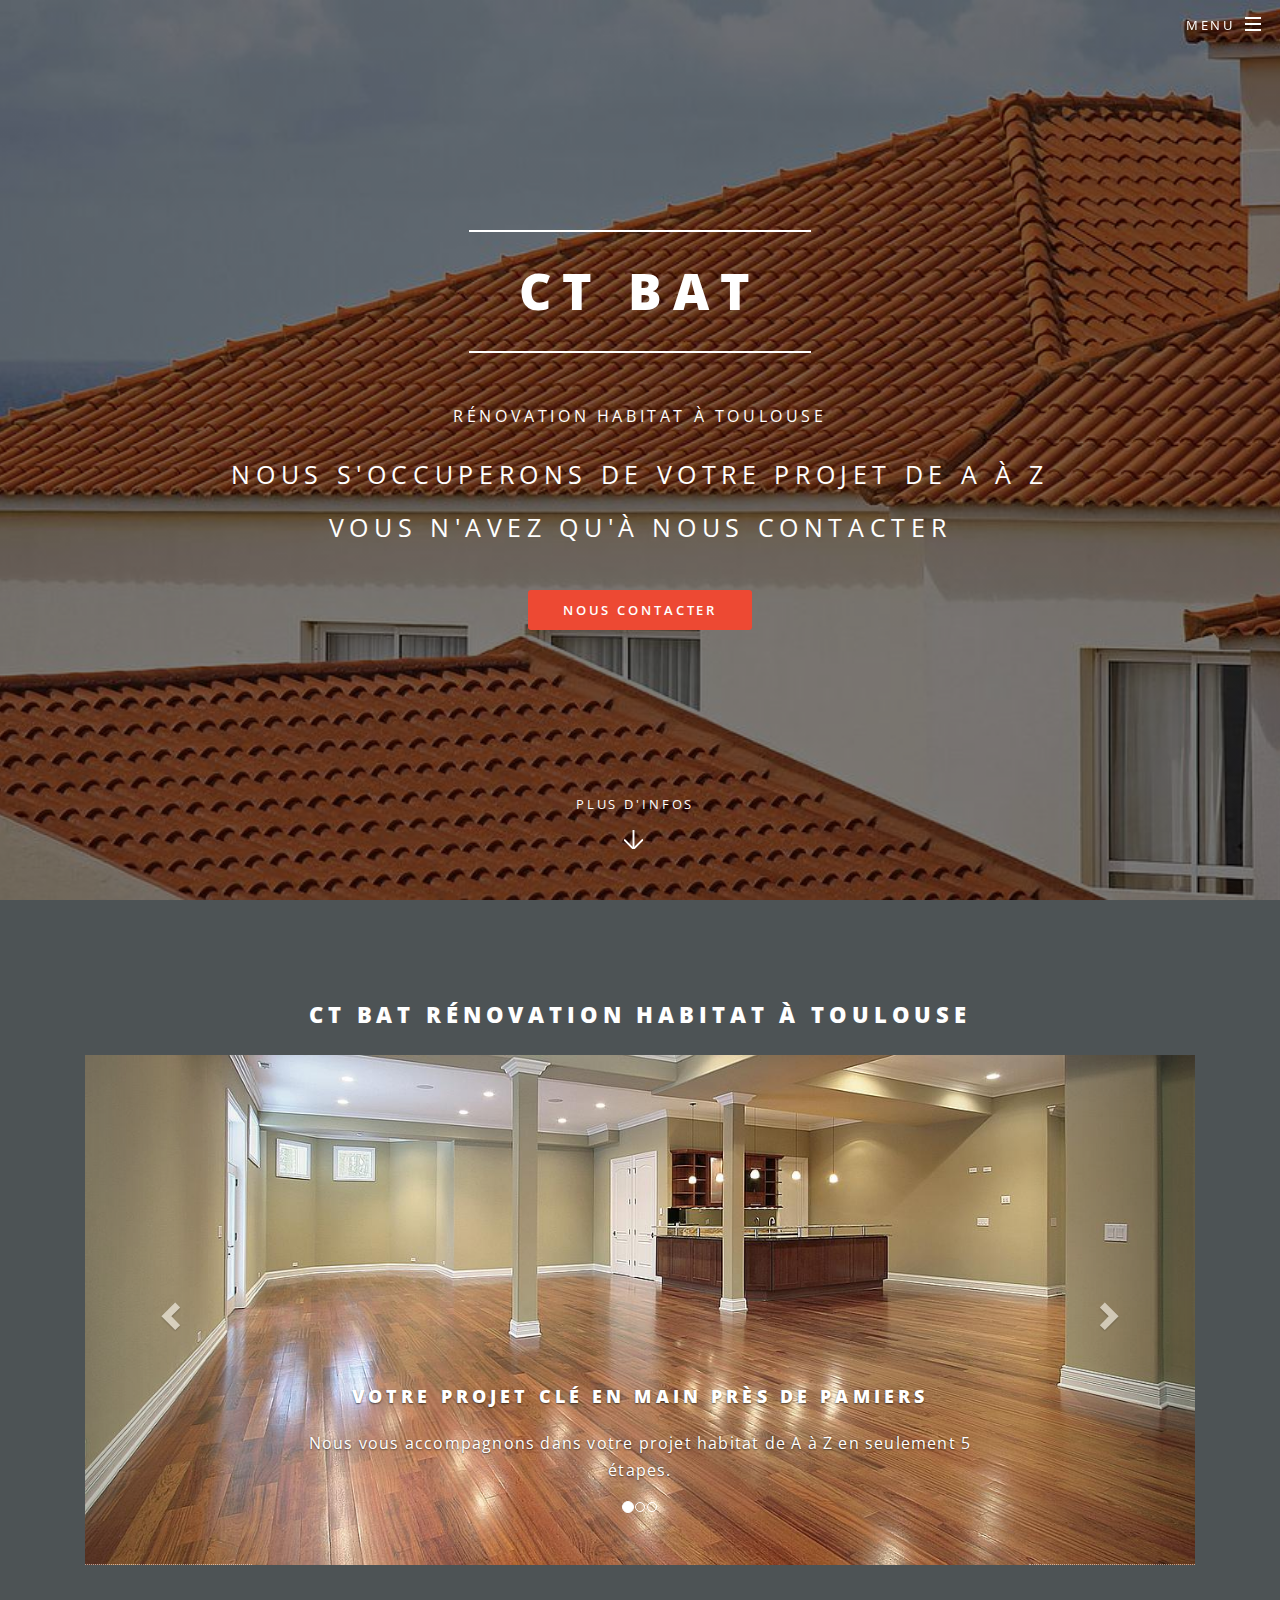
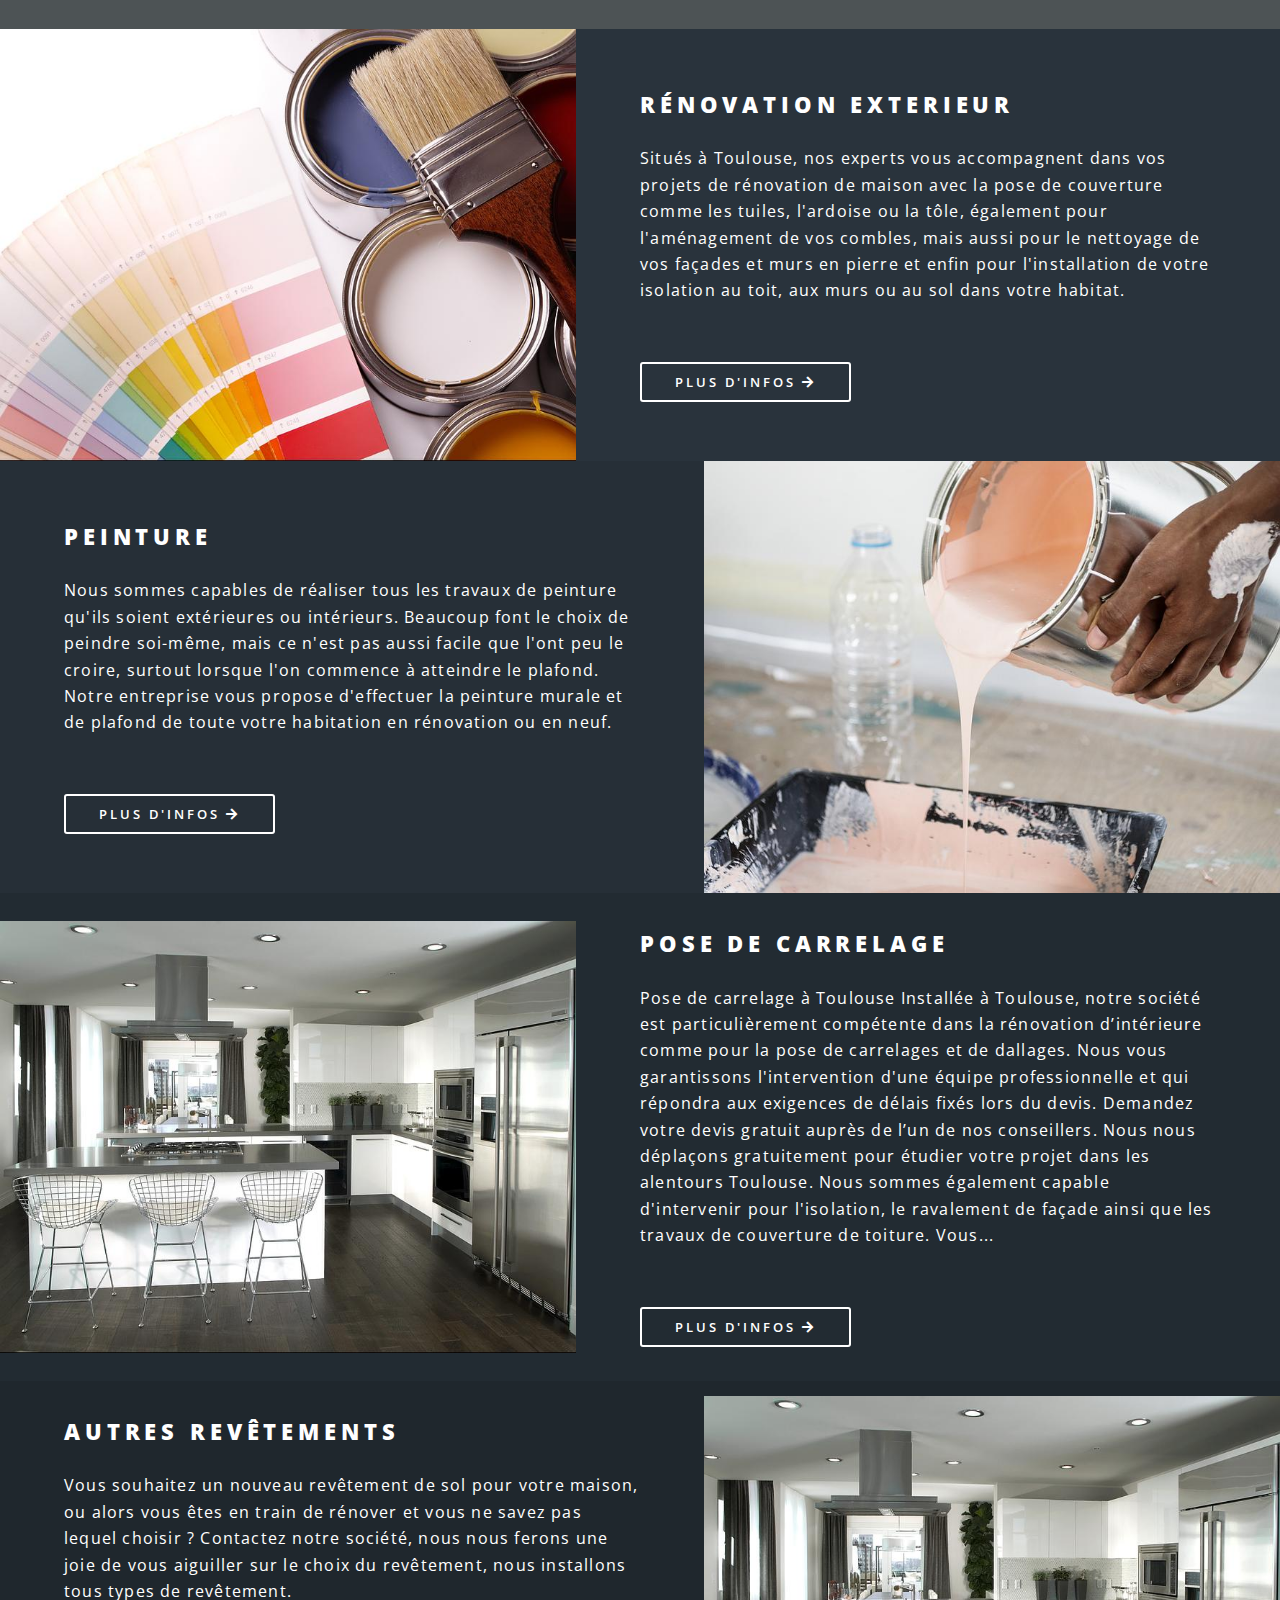
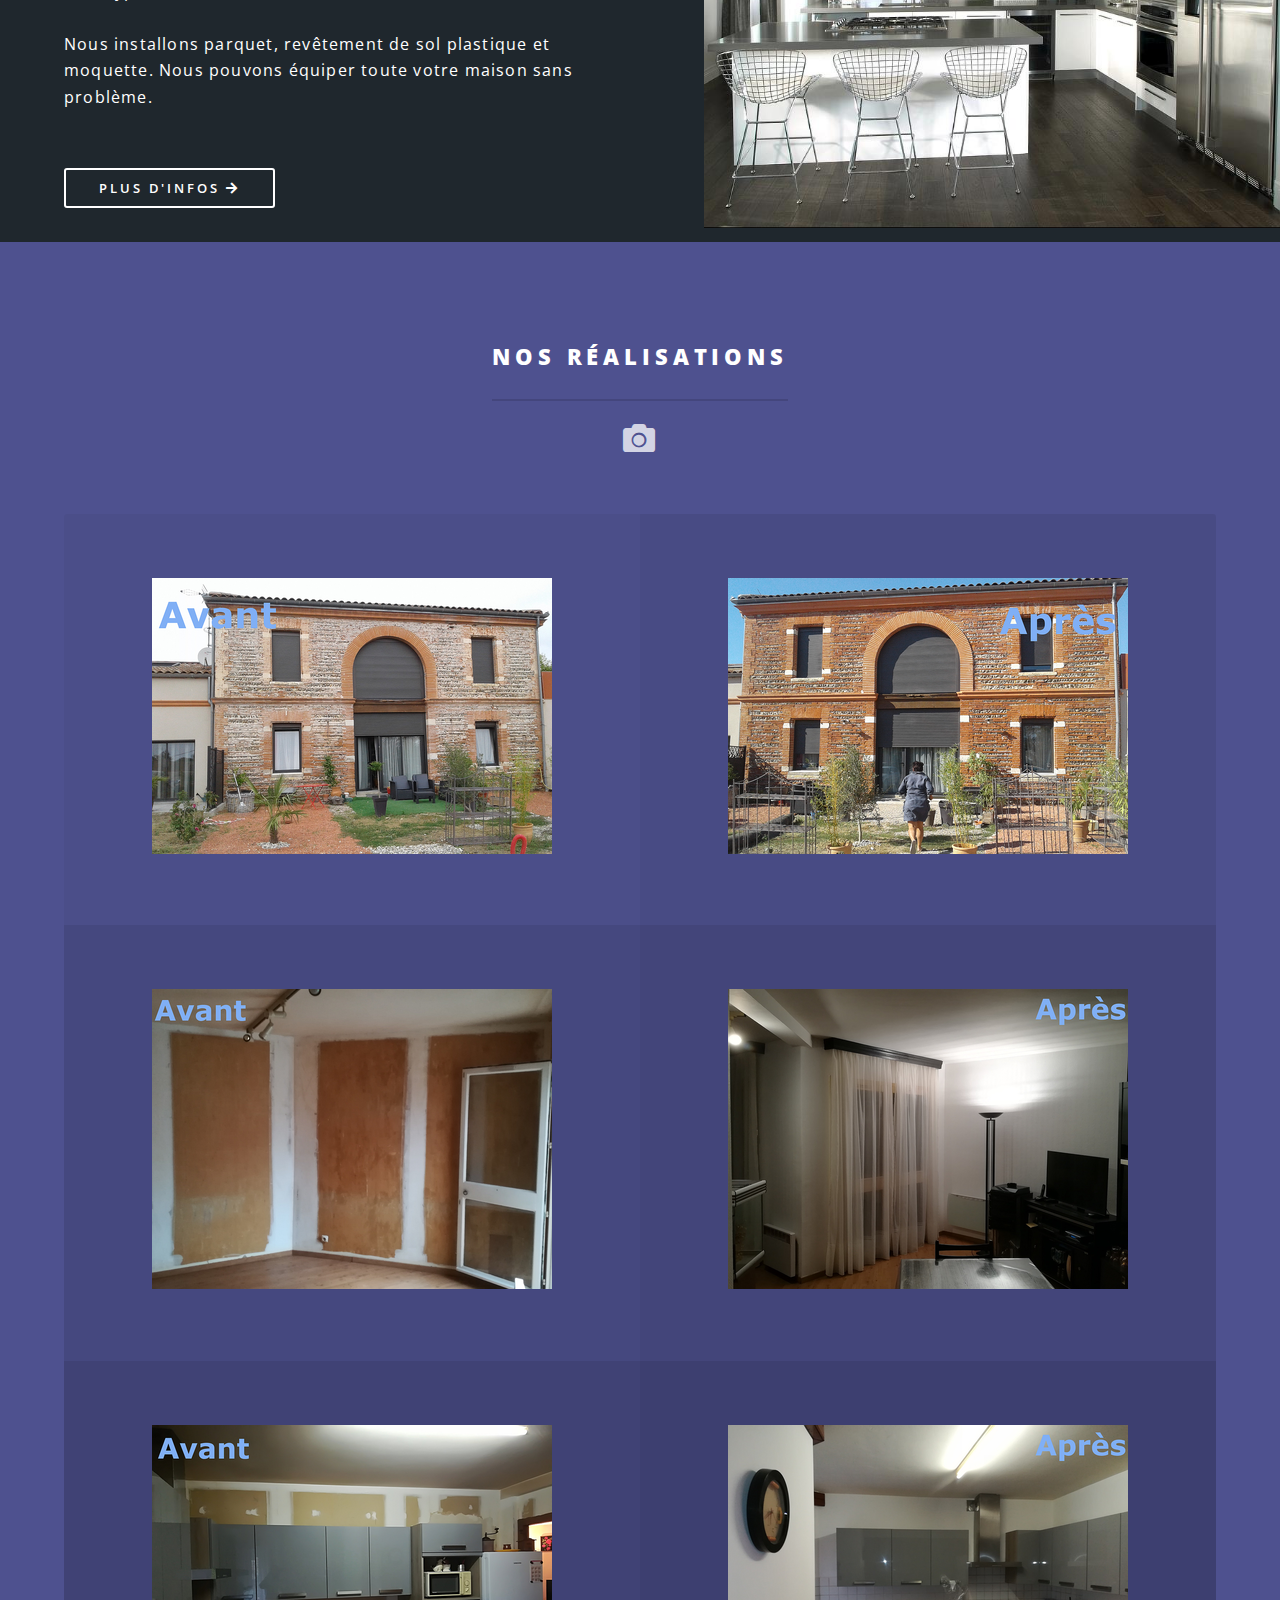
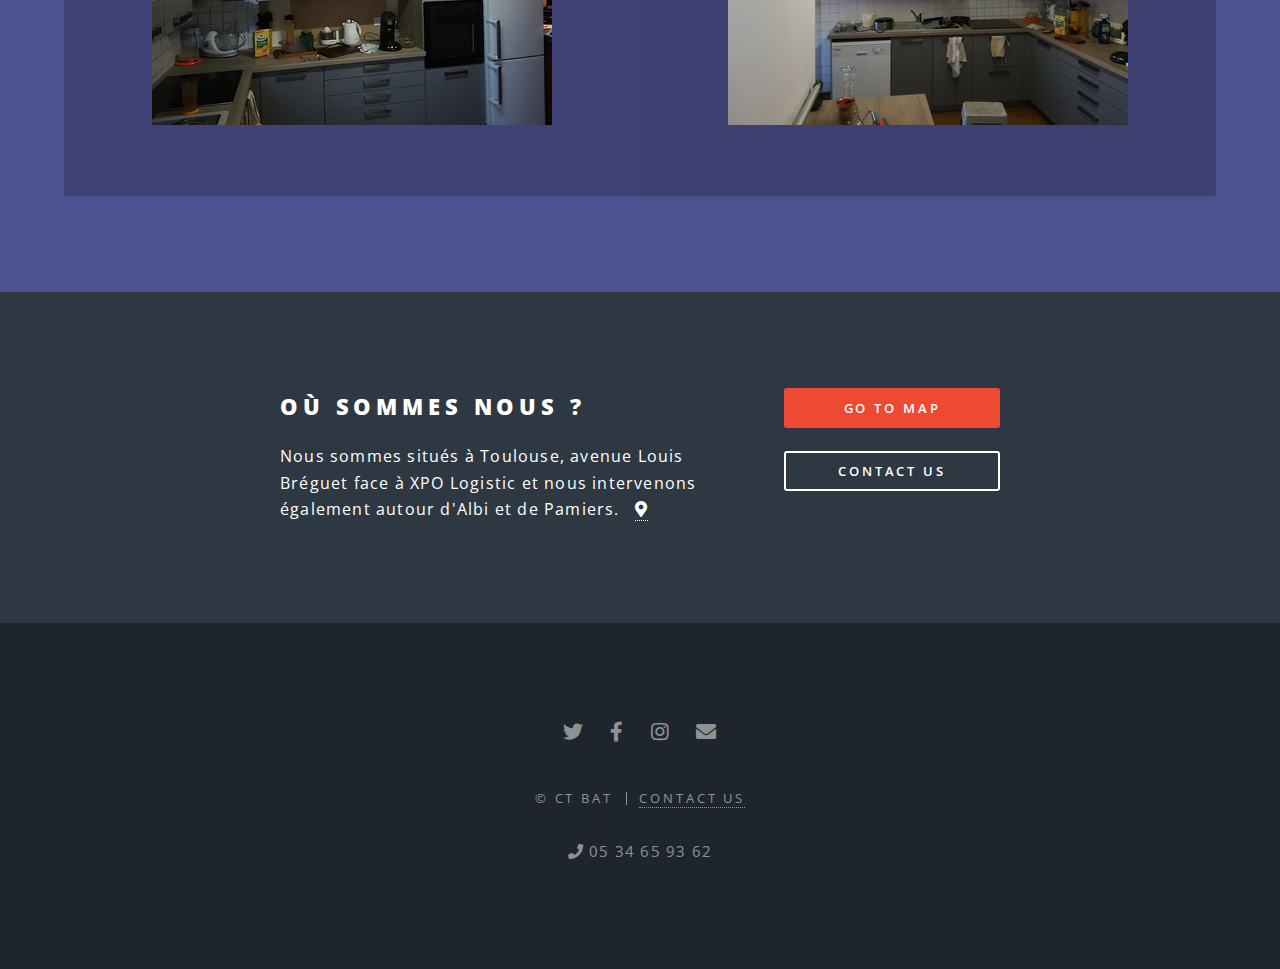
<file: index.html>
<!DOCTYPE HTML>
<!--
	Spectral by HTML5 UP
	html5up.net | @ajlkn
	Free for personal and commercial use under the CCA 3.0 license (html5up.net/license)
-->
<html>
	<head>
		<link rel="icon" href="images/1512f55367e74b17ab2b73a87927a7c3(1).ico">
		<link rel="stylesheet" href="https://maxcdn.bootstrapcdn.com/bootstrap/4.0.0/css/bootstrap.min.css" integrity="sha384-Gn5384xqQ1aoWXA+058RXPxPg6fy4IWvTNh0E263XmFcJlSAwiGgFAW/dAiS6JXm" crossorigin="anonymous">
		<title>CT BAT rénove votre maison en intérieur et extérieur à Toulouse</title>
		<meta charset="utf-8" />
		<meta name="viewport" content="width=device-width, initial-scale=1, user-scalable=no" />

		<link rel="stylesheet" href="https://maxcdn.bootstrapcdn.com/bootstrap/3.4.1/css/bootstrap.min.css">
		<script src="https://ajax.googleapis.com/ajax/libs/jquery/3.5.1/jquery.min.js"></script>
		<script src="https://maxcdn.bootstrapcdn.com/bootstrap/3.4.1/js/bootstrap.min.js"></script>
		
		<link rel="stylesheet" href="assets/css/main.css" />
		<noscript><link rel="stylesheet" href="assets/css/noscript.css" /></noscript>
	</head>
	<body class="landing is-preload">

		<!-- Page Wrapper -->
			<div id="page-wrapper">

				<!-- Header -->
					<header id="header" class="alt">
						<h1><a href="index.html"><img src="images/1512f55367e74b17ab2b73a87927a7c3(1).ico" style="width: 20px;"/>&nbsp;<b>CT BAT</b></a></h1>
						<nav id="nav">
							<ul>
								<li class="special">
									<a href="#menu" class="menuToggle"><span>Menu</span></a>
									<div id="menu">
										<ul>
											<li><a href="index.html">Nos Services</a></li>
											<li><a href="index.html">Votre Projet</a></li>
											<li><a href="index.html">Nos Réalisation</a></li>

											<li><a href="#">Nos contacter</a></li>
										</ul>
									</div>
								</li>
							</ul>
						</nav>
					</header>

				<!-- Banner -->
					<section id="banner">
						<div class="inner">
							<h2 style="font-size: 50px;">CT BAT</h2>
							<p >Rénovation habitat à Toulouse<br /></p>
								<p style="font-size: 25px ;  " >Nous s'occuperons de votre projet de A à Z<br /><br/>
								Vous n'avez qu'à nous contacter</p>
							<ul class="actions special">
								<li><a href="#" class="button primary">Nous contacter</a></li>
							</ul>
						</div>
						<a href="#one" class="more scrolly">Plus d'infos</a>
					</section>

				<!-- One -->
					<section id="one" class="wrapper style1 special">
						
						
						<div class="container">
							<h2>CT BAT Rénovation habitat à Toulouse</h2>
							<div id="myCarousel" class="carousel slide" data-ride="carousel">
							  <!-- Indicators -->
							  <ol class="carousel-indicators">
								<li data-target="#myCarousel" data-slide-to="0" class="active"></li>
								<li data-target="#myCarousel" data-slide-to="1"></li>
								<li data-target="#myCarousel" data-slide-to="2"></li>
							  </ol>
						  
							  <!-- Wrapper for slides -->
							  <div class="carousel-inner">
						  
								<div class="item active">
								  <img src="images/carousel1.jpg" alt="" style="width:100%;">
								  <div class="carousel-caption">
									<h3>Votre projet clé en main près de Pamiers</h3>
									<p>Nous vous accompagnons dans votre projet habitat de A à Z en seulement 5 étapes.</p>
								  </div>
								</div>
						  
								<div class="item">
								  <img src="images/carousel2.jpg" alt="" style="width:100%;">
								  <div class="carousel-caption">
									<h3>Energies renouvelables : installation de pompe à chaleur réversible près de Toulouse</h3>
									<p>Le chauffage et la climatisation dans votre habitat en un système c'est possible! Nous installons des pompes à chaleur réversibles sur tous types de terrain.</p>
								  </div>
								</div>
							  
								<div class="item">
								  <img src="images/carousel3.jpg" alt="" style="width:100%;">
								  <div class="carousel-caption">
									<h3>Peinture intérieure décorative et revêtement de sol près de Toulouse</h3>
									<p>Nous réalisons la décoration de votre intérieure avec la pose de peinture, de carrelage, et autres revêtements de sols.</p>
								  </div>
								</div>
							
							  </div>
						  
							  <!-- Left and right controls -->
							  <a class="left carousel-control" href="#myCarousel" data-slide="prev">
								<span class="glyphicon glyphicon-chevron-left"></span>
								<span class="sr-only">Previous</span>
							  </a>
							  <a class="right carousel-control" href="#myCarousel" data-slide="next">
								<span class="glyphicon glyphicon-chevron-right"></span>
								<span class="sr-only">Next</span>
							  </a>
							</div>
						  </div>
						  


					</section>

				<!-- Two -->
					<section id="two" class="wrapper alt style2">
						<section class="spotlight">
							<div class="image"><img src="images/0.jpg" alt="" /></div><div class="content">
								<h2>Rénovation exterieur</h2>
								<p>Situés à Toulouse, nos experts vous accompagnent dans vos projets de rénovation de maison avec la pose de couverture comme les tuiles, l'ardoise ou la tôle, également pour l'aménagement de vos combles, mais aussi pour le nettoyage de vos façades et murs en pierre et enfin pour l'installation de votre isolation au toit, aux murs ou au sol dans votre habitat.</p>
							</br><a href="#" class="button " style="margin-bottom: 25px;">Plus d'infos <i class="fa fa-arrow-right" aria-hidden="true"></i>
							</a>
							</div>
						</section>
						<section class="spotlight">
							<div class="image"><img src="images/1.jpg" alt="" /></div><div class="content">
								<h2>Peinture</h2>
								<p>Nous sommes capables de réaliser tous les travaux de peinture qu'ils soient extérieures ou intérieurs. Beaucoup font le choix de peindre soi-même, mais ce n'est pas aussi facile que l'ont peu le croire, surtout lorsque l'on commence à atteindre le plafond. Notre entreprise vous propose d'effectuer la peinture murale et de plafond de toute votre habitation en rénovation ou en neuf.</p>
							</br><a href="#" class="button " style="margin-bottom: 25px;">Plus d'infos <i class="fa fa-arrow-right" aria-hidden="true"></i>
							</a>
							</div>
						</section>
						<section class="spotlight">
							<div class="image"><img src="images/2.jpg" alt="" /></div><div class="content">
								<h2>Pose de carrelage</h2>
								<p>Pose de carrelage à Toulouse Installée à Toulouse, notre société est particulièrement compétente dans la rénovation d’intérieure comme pour la pose de carrelages et de dallages. Nous vous garantissons l'intervention d'une équipe professionnelle et qui répondra aux exigences de délais fixés lors du devis. Demandez votre devis gratuit auprès de l’un de nos conseillers. Nous nous déplaçons gratuitement pour étudier votre projet dans les alentours Toulouse. Nous sommes également capable d'intervenir pour l'isolation, le ravalement de façade ainsi que les travaux de couverture de toiture. Vous...</p>
							</br><a href="#" class="button " style="margin-bottom: 25px;">Plus d'infos <i class="fa fa-arrow-right" aria-hidden="true"></i>
							</a>
							</div>
						</section>
						<section class="spotlight">
							<div class="image"><img src="images/2.jpg" alt="" /></div><div class="content">
								<h2>Autres revêtements</h2>
								<p>Vous souhaitez un nouveau revêtement de sol pour votre maison, ou alors vous êtes en train de rénover et vous ne savez pas lequel choisir ? Contactez notre société, nous nous ferons une joie de vous aiguiller sur le choix du revêtement, nous installons tous types de revêtement.<br> <br>Nous installons parquet, revêtement de sol plastique et moquette. Nous pouvons équiper toute votre maison sans problème.
									</p>
								</br><a href="#" class="button " style="margin-bottom: 25px;">Plus d'infos <i class="fa fa-arrow-right" aria-hidden="true"></i>
								</a>
								</div>
						</section>
					</section>

				<!-- Three -->
					<section id="three" class="wrapper style3 special">
						<div class="inner">
							<header class="major">
								<h2>Nos Réalisations</h2><br/>
								<i class="fa fa-camera fa-2x"></i> 


								
							</header>
							<ul class="features zoom">
								<li >
									<img src="images/5.png"  alt="" />
								</li>
								<li >
									
									<img src="images/6.png" alt="" />
								</li>
								<li >
									
									<img  src="images/7.png"  alt="" />
								</li>
								<li >
									
									<img  src="images/8.png"  alt="" />
								</li>
								<li >
									
									<img  src="images/9.png"  alt="" />
								</li>
								<li>
									
									<img  src="images/10.png"  alt="" />
								</li>
							</ul>
						</div>
					</section>

				<!-- CTA -->
					<section id="cta" class="wrapper style4">
						<div class="inner">
							<header>
								<h2>Où sommes nous ?</h2>
								<p>Nous sommes situés à Toulouse, avenue Louis Bréguet face à XPO Logistic et nous intervenons également autour d'Albi et de Pamiers. &nbsp; <a href="link" ><i class="fas fa-map-marker-alt"></i></a> </p>
							</header>
							<ul class="actions stacked">
								<li><a href="https://www.google.com/maps/place/CT+BAT+R%C3%A9novation+habitat+%C3%A0+Toulouse/@43.5770326,1.4783316,15z/data=!4m5!3m4!1s0x0:0x1498602ddb9fb370!8m2!3d43.5770326!4d1.4783316" class="button fit primary">Go to Map</a></li>
								<li><a href="#" class="button fit">Contact us </a></li>
							</ul>
						</div>
					</section>

				<!-- Footer -->
					<footer id="footer">
						<ul class="icons">
							<li><a href="#" class="icon brands fa-twitter"><span class="label">Twitter</span></a></li>
							<li><a href="#" class="icon brands fa-facebook-f"><span class="label">Facebook</span></a></li>
							<li><a href="#" class="icon brands fa-instagram"><span class="label">Instagram</span></a></li>
							<li><a href="#" class="icon solid fa-envelope"><span class="label">Email</span></a></li>
						</ul>
						<ul class="copyright">
							<li>&copy; CT BAT</li><li><a href="#">Contact us</a></li>
						</ul>
						<ul class="icons">
						<li><a href="#" class="icon solid fa-phone" style="font-size: 0.75em;"> 05 34 65 93 62 <span class="label">Phone</span></a></li>
					</ul>
					</footer>

			</div>

		<!-- Scripts -->
			<script src="assets/js/jquery.min.js"></script>
			<script src="assets/js/jquery.scrollex.min.js"></script>
			<script src="assets/js/jquery.scrolly.min.js"></script>
			<script src="assets/js/browser.min.js"></script>
			<script src="assets/js/breakpoints.min.js"></script>
			<script src="assets/js/util.js"></script>
			<script src="assets/js/main.js"></script>
			

	</body>
</html>
</file>
<file: assets/css/noscript.css>
/*
	Spectral by HTML5 UP
	html5up.net | @ajlkn
	Free for personal and commercial use under the CCA 3.0 license (html5up.net/license)
*/

/* Banner */

	body.is-preload #banner h2 {
		-moz-transform: none;
		-webkit-transform: none;
		-ms-transform: none;
		transform: none;
		opacity: 1;
	}

		body.is-preload #banner h2:before, body.is-preload #banner h2:after {
			width: 100%;
		}

	body.is-preload #banner .more {
		-moz-transform: none;
		-webkit-transform: none;
		-ms-transform: none;
		transform: none;
		opacity: 1;
	}

	body.is-preload #banner:after {
		opacity: 0;
	}
</file>
<file: assets/css/main.css>
@import url(fontawesome-all.min.css);
@import url("https://fonts.googleapis.com/css?family=Open+Sans:400,400italic,600,600italic,800,800italic");

/*
	Spectral by HTML5 UP
	html5up.net | @ajlkn
	Free for personal and commercial use under the CCA 3.0 license (html5up.net/license)
*/

html, body, div, span, applet, object,
iframe, h1, h2, h3, h4, h5, h6, p, blockquote,
pre, a, abbr, acronym, address, big, cite,
code, del, dfn, em, img, ins, kbd, q, s, samp,
small, strike, strong, sub, sup, tt, var, b,
u, i, center, dl, dt, dd, ol, ul, li, fieldset,
form, label, legend, table, caption, tbody,
tfoot, thead, tr, th, td, article, aside,
canvas, details, embed, figure, figcaption,
footer, header, hgroup, menu, nav, output, ruby,
section, summary, time, mark, audio, video {
	margin: 0;
	padding: 0;
	border: 0;
	font-size: 100%;
	font: inherit;
	vertical-align: baseline;}

article, aside, details, figcaption, figure,
footer, header, hgroup, menu, nav, section {
	display: block;}

body {
	line-height: 1;
}

ol, ul {
	list-style: none;
}

blockquote, q {
	quotes: none;
}

	blockquote:before, blockquote:after, q:before, q:after {
		content: '';
		content: none;
	}

table {
	border-collapse: collapse;
	border-spacing: 0;
}

body {
	-webkit-text-size-adjust: none;
}

mark {
	background-color: transparent;
	color: inherit;
}

input::-moz-focus-inner {
	border: 0;
	padding: 0;
}

input, select, textarea {
	-moz-appearance: none;
	-webkit-appearance: none;
	-ms-appearance: none;
	appearance: none;
}

/* Basic */

	@-ms-viewport {
		width: device-width;
	}

	html {
		box-sizing: border-box;
	}

	*, *:before, *:after {
		box-sizing: inherit;
	}

	body {
		background: #2e3842;
	}

		body.is-preload *, body.is-preload *:before, body.is-preload *:after {
			-moz-animation: none !important;
			-webkit-animation: none !important;
			-ms-animation: none !important;
			animation: none !important;
			-moz-transition: none !important;
			-webkit-transition: none !important;
			-ms-transition: none !important;
			transition: none !important;
		}

	body, input, select, textarea {
		color: #fff;
		font-family: "Open Sans", Helvetica, sans-serif;
		font-size: 15pt;
		font-weight: 400;
		letter-spacing: 0.075em;
		line-height: 1.65em;
	}

		@media screen and (max-width: 1680px) {

			body, input, select, textarea {
				font-size: 13pt;
			}

		}

		@media screen and (max-width: 1280px) {

			body, input, select, textarea {
				font-size: 12pt;
			}

		}

		@media screen and (max-width: 736px) {

			body, input, select, textarea {
				font-size: 11pt;
				letter-spacing: 0.0375em;
			}

		}

	a {
		-moz-transition: color 0.2s ease, border-bottom-color 0.2s ease;
		-webkit-transition: color 0.2s ease, border-bottom-color 0.2s ease;
		-ms-transition: color 0.2s ease, border-bottom-color 0.2s ease;
		transition: color 0.2s ease, border-bottom-color 0.2s ease;
		border-bottom: dotted 1px;
		color: inherit;
		text-decoration: none;
	}

		a:hover {
			border-bottom-color: transparent;
		}

	strong, b {
		color: #fff;
		font-weight: 600;
	}

	em, i {
		font-style: italic;
	}

	p {
		margin: 0 0 2em 0;
	}

	h1, h2, h3, h4, h5, h6 {
		color: #fff;
		font-weight: 800;
		letter-spacing: 0.225em;
		line-height: 1em;
		margin: 0 0 1em 0;
		text-transform: uppercase;
	}

		h1 a, h2 a, h3 a, h4 a, h5 a, h6 a {
			color: inherit;
			text-decoration: none;
		}

	h2 {
		font-size: 1.35em;
		line-height: 1.75em;
	}

		@media screen and (max-width: 736px) {

			h2 {
				font-size: 1.1em;
				line-height: 1.65em;
			}

		}

	h3 {
		font-size: 1.15em;
		line-height: 1.75em;
	}

		@media screen and (max-width: 736px) {

			h3 {
				font-size: 1em;
				line-height: 1.65em;
			}

		}

	h4 {
		font-size: 1em;
		line-height: 1.5em;
	}

	h5 {
		font-size: 0.8em;
		line-height: 1.5em;
	}

	h6 {
		font-size: 0.7em;
		line-height: 1.5em;
	}

	sub {
		font-size: 0.8em;
		position: relative;
		top: 0.5em;
	}

	sup {
		font-size: 0.8em;
		position: relative;
		top: -0.5em;
	}

	hr {
		border: 0;
		border-bottom: solid 2px #fff;
		margin: 3em 0;
	}

		hr.major {
			margin: 4.5em 0;
		}

	blockquote {
		border-left: solid 4px #fff;
		font-style: italic;
		margin: 0 0 2em 0;
		padding: 0.5em 0 0.5em 2em;
	}

	code {
		background: rgba(144, 144, 144, 0.25);
		border-radius: 3px;
		font-family: "Courier New", monospace;
		font-size: 0.9em;
		letter-spacing: 0;
		margin: 0 0.25em;
		padding: 0.25em 0.65em;
	}

	pre {
		-webkit-overflow-scrolling: touch;
		font-family: "Courier New", monospace;
		font-size: 0.9em;
		margin: 0 0 2em 0;
	}

		pre code {
			display: block;
			line-height: 1.75em;
			padding: 1em 1.5em;
			overflow-x: auto;
		}

	.align-left {
		text-align: left;
	}

	.align-center {
		text-align: center;
	}

	.align-right {
		text-align: right;
	}

/* Row */

	.row {
		display: flex;
		flex-wrap: wrap;
		box-sizing: border-box;
		align-items: stretch;
	}

		.row > * {
			box-sizing: border-box;
		}

		.row.gtr-uniform > * > :last-child {
			margin-bottom: 0;
		}

		.row.aln-left {
			justify-content: flex-start;
		}

		.row.aln-center {
			justify-content: center;
		}

		.row.aln-right {
			justify-content: flex-end;
		}

		.row.aln-top {
			align-items: flex-start;
		}

		.row.aln-middle {
			align-items: center;
		}

		.row.aln-bottom {
			align-items: flex-end;
		}

		.row > .imp {
			order: -1;
		}

		.row > .col-1 {
			width: 8.33333%;
		}

		.row > .off-1 {
			margin-left: 8.33333%;
		}

		.row > .col-2 {
			width: 16.66667%;
		}

		.row > .off-2 {
			margin-left: 16.66667%;
		}

		.row > .col-3 {
			width: 25%;
		}

		.row > .off-3 {
			margin-left: 25%;
		}

		.row > .col-4 {
			width: 33.33333%;
		}

		.row > .off-4 {
			margin-left: 33.33333%;
		}

		.row > .col-5 {
			width: 41.66667%;
		}

		.row > .off-5 {
			margin-left: 41.66667%;
		}

		.row > .col-6 {
			width: 50%;
		}

		.row > .off-6 {
			margin-left: 50%;
		}

		.row > .col-7 {
			width: 58.33333%;
		}

		.row > .off-7 {
			margin-left: 58.33333%;
		}

		.row > .col-8 {
			width: 66.66667%;
		}

		.row > .off-8 {
			margin-left: 66.66667%;
		}

		.row > .col-9 {
			width: 75%;
		}

		.row > .off-9 {
			margin-left: 75%;
		}

		.row > .col-10 {
			width: 83.33333%;
		}

		.row > .off-10 {
			margin-left: 83.33333%;
		}

		.row > .col-11 {
			width: 91.66667%;
		}

		.row > .off-11 {
			margin-left: 91.66667%;
		}

		.row > .col-12 {
			width: 100%;
		}

		.row > .off-12 {
			margin-left: 100%;
		}

		.row.gtr-0 {
			margin-top: 0;
			margin-left: 0em;
		}

			.row.gtr-0 > * {
				padding: 0 0 0 0em;
			}

			.row.gtr-0.gtr-uniform {
				margin-top: 0em;
			}

				.row.gtr-0.gtr-uniform > * {
					padding-top: 0em;
				}

		.row.gtr-25 {
			margin-top: 0;
			margin-left: -0.375em;
		}

			.row.gtr-25 > * {
				padding: 0 0 0 0.375em;
			}

			.row.gtr-25.gtr-uniform {
				margin-top: -0.375em;
			}

				.row.gtr-25.gtr-uniform > * {
					padding-top: 0.375em;
				}

		.row.gtr-50 {
			margin-top: 0;
			margin-left: -0.75em;
		}

			.row.gtr-50 > * {
				padding: 0 0 0 0.75em;
			}

			.row.gtr-50.gtr-uniform {
				margin-top: -0.75em;
			}

				.row.gtr-50.gtr-uniform > * {
					padding-top: 0.75em;
				}

		.row {
			margin-top: 0;
			margin-left: -1.5em;
		}

			.row > * {
				padding: 0 0 0 1.5em;
			}

			.row.gtr-uniform {
				margin-top: -1.5em;
			}

				.row.gtr-uniform > * {
					padding-top: 1.5em;
				}

		.row.gtr-150 {
			margin-top: 0;
			margin-left: -2.25em;
		}

			.row.gtr-150 > * {
				padding: 0 0 0 2.25em;
			}

			.row.gtr-150.gtr-uniform {
				margin-top: -2.25em;
			}

				.row.gtr-150.gtr-uniform > * {
					padding-top: 2.25em;
				}

		.row.gtr-200 {
			margin-top: 0;
			margin-left: -3em;
		}

			.row.gtr-200 > * {
				padding: 0 0 0 3em;
			}

			.row.gtr-200.gtr-uniform {
				margin-top: -3em;
			}

				.row.gtr-200.gtr-uniform > * {
					padding-top: 3em;
				}

		@media screen and (max-width: 1680px) {

			.row {
				display: flex;
				flex-wrap: wrap;
				box-sizing: border-box;
				align-items: stretch;
			}

				.row > * {
					box-sizing: border-box;
				}

				.row.gtr-uniform > * > :last-child {
					margin-bottom: 0;
				}

				.row.aln-left {
					justify-content: flex-start;
				}

				.row.aln-center {
					justify-content: center;
				}

				.row.aln-right {
					justify-content: flex-end;
				}

				.row.aln-top {
					align-items: flex-start;
				}

				.row.aln-middle {
					align-items: center;
				}

				.row.aln-bottom {
					align-items: flex-end;
				}

				.row > .imp-xlarge {
					order: -1;
				}

				.row > .col-1-xlarge {
					width: 8.33333%;
				}

				.row > .off-1-xlarge {
					margin-left: 8.33333%;
				}

				.row > .col-2-xlarge {
					width: 16.66667%;
				}

				.row > .off-2-xlarge {
					margin-left: 16.66667%;
				}

				.row > .col-3-xlarge {
					width: 25%;
				}

				.row > .off-3-xlarge {
					margin-left: 25%;
				}

				.row > .col-4-xlarge {
					width: 33.33333%;
				}

				.row > .off-4-xlarge {
					margin-left: 33.33333%;
				}

				.row > .col-5-xlarge {
					width: 41.66667%;
				}

				.row > .off-5-xlarge {
					margin-left: 41.66667%;
				}

				.row > .col-6-xlarge {
					width: 50%;
				}

				.row > .off-6-xlarge {
					margin-left: 50%;
				}

				.row > .col-7-xlarge {
					width: 58.33333%;
				}

				.row > .off-7-xlarge {
					margin-left: 58.33333%;
				}

				.row > .col-8-xlarge {
					width: 66.66667%;
				}

				.row > .off-8-xlarge {
					margin-left: 66.66667%;
				}

				.row > .col-9-xlarge {
					width: 75%;
				}

				.row > .off-9-xlarge {
					margin-left: 75%;
				}

				.row > .col-10-xlarge {
					width: 83.33333%;
				}

				.row > .off-10-xlarge {
					margin-left: 83.33333%;
				}

				.row > .col-11-xlarge {
					width: 91.66667%;
				}

				.row > .off-11-xlarge {
					margin-left: 91.66667%;
				}

				.row > .col-12-xlarge {
					width: 100%;
				}

				.row > .off-12-xlarge {
					margin-left: 100%;
				}

				.row.gtr-0 {
					margin-top: 0;
					margin-left: 0em;
				}

					.row.gtr-0 > * {
						padding: 0 0 0 0em;
					}

					.row.gtr-0.gtr-uniform {
						margin-top: 0em;
					}

						.row.gtr-0.gtr-uniform > * {
							padding-top: 0em;
						}

				.row.gtr-25 {
					margin-top: 0;
					margin-left: -0.375em;
				}

					.row.gtr-25 > * {
						padding: 0 0 0 0.375em;
					}

					.row.gtr-25.gtr-uniform {
						margin-top: -0.375em;
					}

						.row.gtr-25.gtr-uniform > * {
							padding-top: 0.375em;
						}

				.row.gtr-50 {
					margin-top: 0;
					margin-left: -0.75em;
				}

					.row.gtr-50 > * {
						padding: 0 0 0 0.75em;
					}

					.row.gtr-50.gtr-uniform {
						margin-top: -0.75em;
					}

						.row.gtr-50.gtr-uniform > * {
							padding-top: 0.75em;
						}

				.row {
					margin-top: 0;
					margin-left: -1.5em;
				}

					.row > * {
						padding: 0 0 0 1.5em;
					}

					.row.gtr-uniform {
						margin-top: -1.5em;
					}

						.row.gtr-uniform > * {
							padding-top: 1.5em;
						}

				.row.gtr-150 {
					margin-top: 0;
					margin-left: -2.25em;
				}

					.row.gtr-150 > * {
						padding: 0 0 0 2.25em;
					}

					.row.gtr-150.gtr-uniform {
						margin-top: -2.25em;
					}

						.row.gtr-150.gtr-uniform > * {
							padding-top: 2.25em;
						}

				.row.gtr-200 {
					margin-top: 0;
					margin-left: -3em;
				}

					.row.gtr-200 > * {
						padding: 0 0 0 3em;
					}

					.row.gtr-200.gtr-uniform {
						margin-top: -3em;
					}

						.row.gtr-200.gtr-uniform > * {
							padding-top: 3em;
						}

		}

		@media screen and (max-width: 1280px) {

			.row {
				display: flex;
				flex-wrap: wrap;
				box-sizing: border-box;
				align-items: stretch;
			}

				.row > * {
					box-sizing: border-box;
				}

				.row.gtr-uniform > * > :last-child {
					margin-bottom: 0;
				}

				.row.aln-left {
					justify-content: flex-start;
				}

				.row.aln-center {
					justify-content: center;
				}

				.row.aln-right {
					justify-content: flex-end;
				}

				.row.aln-top {
					align-items: flex-start;
				}

				.row.aln-middle {
					align-items: center;
				}

				.row.aln-bottom {
					align-items: flex-end;
				}

				.row > .imp-large {
					order: -1;
				}

				.row > .col-1-large {
					width: 8.33333%;
				}

				.row > .off-1-large {
					margin-left: 8.33333%;
				}

				.row > .col-2-large {
					width: 16.66667%;
				}

				.row > .off-2-large {
					margin-left: 16.66667%;
				}

				.row > .col-3-large {
					width: 25%;
				}

				.row > .off-3-large {
					margin-left: 25%;
				}

				.row > .col-4-large {
					width: 33.33333%;
				}

				.row > .off-4-large {
					margin-left: 33.33333%;
				}

				.row > .col-5-large {
					width: 41.66667%;
				}

				.row > .off-5-large {
					margin-left: 41.66667%;
				}

				.row > .col-6-large {
					width: 50%;
				}

				.row > .off-6-large {
					margin-left: 50%;
				}

				.row > .col-7-large {
					width: 58.33333%;
				}

				.row > .off-7-large {
					margin-left: 58.33333%;
				}

				.row > .col-8-large {
					width: 66.66667%;
				}

				.row > .off-8-large {
					margin-left: 66.66667%;
				}

				.row > .col-9-large {
					width: 75%;
				}

				.row > .off-9-large {
					margin-left: 75%;
				}

				.row > .col-10-large {
					width: 83.33333%;
				}

				.row > .off-10-large {
					margin-left: 83.33333%;
				}

				.row > .col-11-large {
					width: 91.66667%;
				}

				.row > .off-11-large {
					margin-left: 91.66667%;
				}

				.row > .col-12-large {
					width: 100%;
				}

				.row > .off-12-large {
					margin-left: 100%;
				}

				.row.gtr-0 {
					margin-top: 0;
					margin-left: 0em;
				}

					.row.gtr-0 > * {
						padding: 0 0 0 0em;
					}

					.row.gtr-0.gtr-uniform {
						margin-top: 0em;
					}

						.row.gtr-0.gtr-uniform > * {
							padding-top: 0em;
						}

				.row.gtr-25 {
					margin-top: 0;
					margin-left: -0.375em;
				}

					.row.gtr-25 > * {
						padding: 0 0 0 0.375em;
					}

					.row.gtr-25.gtr-uniform {
						margin-top: -0.375em;
					}

						.row.gtr-25.gtr-uniform > * {
							padding-top: 0.375em;
						}

				.row.gtr-50 {
					margin-top: 0;
					margin-left: -0.75em;
				}

					.row.gtr-50 > * {
						padding: 0 0 0 0.75em;
					}

					.row.gtr-50.gtr-uniform {
						margin-top: -0.75em;
					}

						.row.gtr-50.gtr-uniform > * {
							padding-top: 0.75em;
						}

				.row {
					margin-top: 0;
					margin-left: -1.5em;
				}

					.row > * {
						padding: 0 0 0 1.5em;
					}

					.row.gtr-uniform {
						margin-top: -1.5em;
					}

						.row.gtr-uniform > * {
							padding-top: 1.5em;
						}

				.row.gtr-150 {
					margin-top: 0;
					margin-left: -2.25em;
				}

					.row.gtr-150 > * {
						padding: 0 0 0 2.25em;
					}

					.row.gtr-150.gtr-uniform {
						margin-top: -2.25em;
					}

						.row.gtr-150.gtr-uniform > * {
							padding-top: 2.25em;
						}

				.row.gtr-200 {
					margin-top: 0;
					margin-left: -3em;
				}

					.row.gtr-200 > * {
						padding: 0 0 0 3em;
					}

					.row.gtr-200.gtr-uniform {
						margin-top: -3em;
					}

						.row.gtr-200.gtr-uniform > * {
							padding-top: 3em;
						}

		}

		@media screen and (max-width: 980px) {

			.row {
				display: flex;
				flex-wrap: wrap;
				box-sizing: border-box;
				align-items: stretch;
			}

				.row > * {
					box-sizing: border-box;
				}

				.row.gtr-uniform > * > :last-child {
					margin-bottom: 0;
				}

				.row.aln-left {
					justify-content: flex-start;
				}

				.row.aln-center {
					justify-content: center;
				}

				.row.aln-right {
					justify-content: flex-end;
				}

				.row.aln-top {
					align-items: flex-start;
				}

				.row.aln-middle {
					align-items: center;
				}

				.row.aln-bottom {
					align-items: flex-end;
				}

				.row > .imp-medium {
					order: -1;
				}

				.row > .col-1-medium {
					width: 8.33333%;
				}

				.row > .off-1-medium {
					margin-left: 8.33333%;
				}

				.row > .col-2-medium {
					width: 16.66667%;
				}

				.row > .off-2-medium {
					margin-left: 16.66667%;
				}

				.row > .col-3-medium {
					width: 25%;
				}

				.row > .off-3-medium {
					margin-left: 25%;
				}

				.row > .col-4-medium {
					width: 33.33333%;
				}

				.row > .off-4-medium {
					margin-left: 33.33333%;
				}

				.row > .col-5-medium {
					width: 41.66667%;
				}

				.row > .off-5-medium {
					margin-left: 41.66667%;
				}

				.row > .col-6-medium {
					width: 50%;
				}

				.row > .off-6-medium {
					margin-left: 50%;
				}

				.row > .col-7-medium {
					width: 58.33333%;
				}

				.row > .off-7-medium {
					margin-left: 58.33333%;
				}

				.row > .col-8-medium {
					width: 66.66667%;
				}

				.row > .off-8-medium {
					margin-left: 66.66667%;
				}

				.row > .col-9-medium {
					width: 75%;
				}

				.row > .off-9-medium {
					margin-left: 75%;
				}

				.row > .col-10-medium {
					width: 83.33333%;
				}

				.row > .off-10-medium {
					margin-left: 83.33333%;
				}

				.row > .col-11-medium {
					width: 91.66667%;
				}

				.row > .off-11-medium {
					margin-left: 91.66667%;
				}

				.row > .col-12-medium {
					width: 100%;
				}

				.row > .off-12-medium {
					margin-left: 100%;
				}

				.row.gtr-0 {
					margin-top: 0;
					margin-left: 0em;
				}

					.row.gtr-0 > * {
						padding: 0 0 0 0em;
					}

					.row.gtr-0.gtr-uniform {
						margin-top: 0em;
					}

						.row.gtr-0.gtr-uniform > * {
							padding-top: 0em;
						}

				.row.gtr-25 {
					margin-top: 0;
					margin-left: -0.375em;
				}

					.row.gtr-25 > * {
						padding: 0 0 0 0.375em;
					}

					.row.gtr-25.gtr-uniform {
						margin-top: -0.375em;
					}

						.row.gtr-25.gtr-uniform > * {
							padding-top: 0.375em;
						}

				.row.gtr-50 {
					margin-top: 0;
					margin-left: -0.75em;
				}

					.row.gtr-50 > * {
						padding: 0 0 0 0.75em;
					}

					.row.gtr-50.gtr-uniform {
						margin-top: -0.75em;
					}

						.row.gtr-50.gtr-uniform > * {
							padding-top: 0.75em;
						}

				.row {
					margin-top: 0;
					margin-left: -1.5em;
				}

					.row > * {
						padding: 0 0 0 1.5em;
					}

					.row.gtr-uniform {
						margin-top: -1.5em;
					}

						.row.gtr-uniform > * {
							padding-top: 1.5em;
						}

				.row.gtr-150 {
					margin-top: 0;
					margin-left: -2.25em;
				}

					.row.gtr-150 > * {
						padding: 0 0 0 2.25em;
					}

					.row.gtr-150.gtr-uniform {
						margin-top: -2.25em;
					}

						.row.gtr-150.gtr-uniform > * {
							padding-top: 2.25em;
						}

				.row.gtr-200 {
					margin-top: 0;
					margin-left: -3em;
				}

					.row.gtr-200 > * {
						padding: 0 0 0 3em;
					}

					.row.gtr-200.gtr-uniform {
						margin-top: -3em;
					}

						.row.gtr-200.gtr-uniform > * {
							padding-top: 3em;
						}

		}

		@media screen and (max-width: 736px) {

			.row {
				display: flex;
				flex-wrap: wrap;
				box-sizing: border-box;
				align-items: stretch;
			}

				.row > * {
					box-sizing: border-box;
				}

				.row.gtr-uniform > * > :last-child {
					margin-bottom: 0;
				}

				.row.aln-left {
					justify-content: flex-start;
				}

				.row.aln-center {
					justify-content: center;
				}

				.row.aln-right {
					justify-content: flex-end;
				}

				.row.aln-top {
					align-items: flex-start;
				}

				.row.aln-middle {
					align-items: center;
				}

				.row.aln-bottom {
					align-items: flex-end;
				}

				.row > .imp-small {
					order: -1;
				}

				.row > .col-1-small {
					width: 8.33333%;
				}

				.row > .off-1-small {
					margin-left: 8.33333%;
				}

				.row > .col-2-small {
					width: 16.66667%;
				}

				.row > .off-2-small {
					margin-left: 16.66667%;
				}

				.row > .col-3-small {
					width: 25%;
				}

				.row > .off-3-small {
					margin-left: 25%;
				}

				.row > .col-4-small {
					width: 33.33333%;
				}

				.row > .off-4-small {
					margin-left: 33.33333%;
				}

				.row > .col-5-small {
					width: 41.66667%;
				}

				.row > .off-5-small {
					margin-left: 41.66667%;
				}

				.row > .col-6-small {
					width: 50%;
				}

				.row > .off-6-small {
					margin-left: 50%;
				}

				.row > .col-7-small {
					width: 58.33333%;
				}

				.row > .off-7-small {
					margin-left: 58.33333%;
				}

				.row > .col-8-small {
					width: 66.66667%;
				}

				.row > .off-8-small {
					margin-left: 66.66667%;
				}

				.row > .col-9-small {
					width: 75%;
				}

				.row > .off-9-small {
					margin-left: 75%;
				}

				.row > .col-10-small {
					width: 83.33333%;
				}

				.row > .off-10-small {
					margin-left: 83.33333%;
				}

				.row > .col-11-small {
					width: 91.66667%;
				}

				.row > .off-11-small {
					margin-left: 91.66667%;
				}

				.row > .col-12-small {
					width: 100%;
				}

				.row > .off-12-small {
					margin-left: 100%;
				}

				.row.gtr-0 {
					margin-top: 0;
					margin-left: 0em;
				}

					.row.gtr-0 > * {
						padding: 0 0 0 0em;
					}

					.row.gtr-0.gtr-uniform {
						margin-top: 0em;
					}

						.row.gtr-0.gtr-uniform > * {
							padding-top: 0em;
						}

				.row.gtr-25 {
					margin-top: 0;
					margin-left: -0.375em;
				}

					.row.gtr-25 > * {
						padding: 0 0 0 0.375em;
					}

					.row.gtr-25.gtr-uniform {
						margin-top: -0.375em;
					}

						.row.gtr-25.gtr-uniform > * {
							padding-top: 0.375em;
						}

				.row.gtr-50 {
					margin-top: 0;
					margin-left: -0.75em;
				}

					.row.gtr-50 > * {
						padding: 0 0 0 0.75em;
					}

					.row.gtr-50.gtr-uniform {
						margin-top: -0.75em;
					}

						.row.gtr-50.gtr-uniform > * {
							padding-top: 0.75em;
						}

				.row {
					margin-top: 0;
					margin-left: -1.5em;
				}

					.row > * {
						padding: 0 0 0 1.5em;
					}

					.row.gtr-uniform {
						margin-top: -1.5em;
					}

						.row.gtr-uniform > * {
							padding-top: 1.5em;
						}

				.row.gtr-150 {
					margin-top: 0;
					margin-left: -2.25em;
				}

					.row.gtr-150 > * {
						padding: 0 0 0 2.25em;
					}

					.row.gtr-150.gtr-uniform {
						margin-top: -2.25em;
					}

						.row.gtr-150.gtr-uniform > * {
							padding-top: 2.25em;
						}

				.row.gtr-200 {
					margin-top: 0;
					margin-left: -3em;
				}

					.row.gtr-200 > * {
						padding: 0 0 0 3em;
					}

					.row.gtr-200.gtr-uniform {
						margin-top: -3em;
					}

						.row.gtr-200.gtr-uniform > * {
							padding-top: 3em;
						}

		}

		@media screen and (max-width: 480px) {

			.row {
				display: flex;
				flex-wrap: wrap;
				box-sizing: border-box;
				align-items: stretch;
			}

				.row > * {
					box-sizing: border-box;
				}

				.row.gtr-uniform > * > :last-child {
					margin-bottom: 0;
				}

				.row.aln-left {
					justify-content: flex-start;
				}

				.row.aln-center {
					justify-content: center;
				}

				.row.aln-right {
					justify-content: flex-end;
				}

				.row.aln-top {
					align-items: flex-start;
				}

				.row.aln-middle {
					align-items: center;
				}

				.row.aln-bottom {
					align-items: flex-end;
				}

				.row > .imp-xsmall {
					order: -1;
				}

				.row > .col-1-xsmall {
					width: 8.33333%;
				}

				.row > .off-1-xsmall {
					margin-left: 8.33333%;
				}

				.row > .col-2-xsmall {
					width: 16.66667%;
				}

				.row > .off-2-xsmall {
					margin-left: 16.66667%;
				}

				.row > .col-3-xsmall {
					width: 25%;
				}

				.row > .off-3-xsmall {
					margin-left: 25%;
				}

				.row > .col-4-xsmall {
					width: 33.33333%;
				}

				.row > .off-4-xsmall {
					margin-left: 33.33333%;
				}

				.row > .col-5-xsmall {
					width: 41.66667%;
				}

				.row > .off-5-xsmall {
					margin-left: 41.66667%;
				}

				.row > .col-6-xsmall {
					width: 50%;
				}

				.row > .off-6-xsmall {
					margin-left: 50%;
				}

				.row > .col-7-xsmall {
					width: 58.33333%;
				}

				.row > .off-7-xsmall {
					margin-left: 58.33333%;
				}

				.row > .col-8-xsmall {
					width: 66.66667%;
				}

				.row > .off-8-xsmall {
					margin-left: 66.66667%;
				}

				.row > .col-9-xsmall {
					width: 75%;
				}

				.row > .off-9-xsmall {
					margin-left: 75%;
				}

				.row > .col-10-xsmall {
					width: 83.33333%;
				}

				.row > .off-10-xsmall {
					margin-left: 83.33333%;
				}

				.row > .col-11-xsmall {
					width: 91.66667%;
				}

				.row > .off-11-xsmall {
					margin-left: 91.66667%;
				}

				.row > .col-12-xsmall {
					width: 100%;
				}

				.row > .off-12-xsmall {
					margin-left: 100%;
				}

				.row.gtr-0 {
					margin-top: 0;
					margin-left: 0em;
				}

					.row.gtr-0 > * {
						padding: 0 0 0 0em;
					}

					.row.gtr-0.gtr-uniform {
						margin-top: 0em;
					}

						.row.gtr-0.gtr-uniform > * {
							padding-top: 0em;
						}

				.row.gtr-25 {
					margin-top: 0;
					margin-left: -0.375em;
				}

					.row.gtr-25 > * {
						padding: 0 0 0 0.375em;
					}

					.row.gtr-25.gtr-uniform {
						margin-top: -0.375em;
					}

						.row.gtr-25.gtr-uniform > * {
							padding-top: 0.375em;
						}

				.row.gtr-50 {
					margin-top: 0;
					margin-left: -0.75em;
				}

					.row.gtr-50 > * {
						padding: 0 0 0 0.75em;
					}

					.row.gtr-50.gtr-uniform {
						margin-top: -0.75em;
					}

						.row.gtr-50.gtr-uniform > * {
							padding-top: 0.75em;
						}

				.row {
					margin-top: 0;
					margin-left: -1.5em;
				}

					.row > * {
						padding: 0 0 0 1.5em;
					}

					.row.gtr-uniform {
						margin-top: -1.5em;
					}

						.row.gtr-uniform > * {
							padding-top: 1.5em;
						}

				.row.gtr-150 {
					margin-top: 0;
					margin-left: -2.25em;
				}

					.row.gtr-150 > * {
						padding: 0 0 0 2.25em;
					}

					.row.gtr-150.gtr-uniform {
						margin-top: -2.25em;
					}

						.row.gtr-150.gtr-uniform > * {
							padding-top: 2.25em;
						}

				.row.gtr-200 {
					margin-top: 0;
					margin-left: -3em;
				}

					.row.gtr-200 > * {
						padding: 0 0 0 3em;
					}

					.row.gtr-200.gtr-uniform {
						margin-top: -3em;
					}

						.row.gtr-200.gtr-uniform > * {
							padding-top: 3em;
						}

		}

/* Section/Article */

	section.special, article.special {
		text-align: center;
	}

	header p {
		color: rgba(255, 255, 255, 0.5);
		position: relative;
		top: -0.25em;
	}

	header h3 + p {
		font-size: 1.1em;
	}

	header h4 + p,
	header h5 + p,
	header h6 + p {
		font-size: 0.9em;
	}

	header.major {
		margin: 0 0 3.5em 0;
	}

		header.major h2, header.major h3, header.major h4, header.major h5, header.major h6 {
			border-bottom: solid 2px #fff;
			display: inline-block;
			padding-bottom: 1em;
			position: relative;
		}

			header.major h2:after, header.major h3:after, header.major h4:after, header.major h5:after, header.major h6:after {
				content: '';
				display: block;
				height: 1px;
			}

		header.major p {
			color: #fff;
			top: 0;
		}

		@media screen and (max-width: 736px) {

			header.major {
				margin: 0 0 2em 0;
			}

		}

	@media screen and (max-width: 980px) {

		header br {
			display: none;
		}

	}

/* Form */

	form {
		margin: 0 0 2em 0;
	}

	label {
		color: #fff;
		display: block;
		font-size: 0.9em;
		font-weight: 600;
		margin: 0 0 1em 0;
	}

	input[type="text"],
	input[type="password"],
	input[type="email"],
	select,
	textarea {
		-moz-appearance: none;
		-webkit-appearance: none;
		-ms-appearance: none;
		appearance: none;
		background-color: rgba(77, 75, 75, 0.25);
		border-radius: 3px;
		border: none;
		color: inherit;
		display: block;
		outline: 0;
		padding: 0 1em;
		text-decoration: none;
		width: 100%;
	}

		input[type="text"]:invalid,
		input[type="password"]:invalid,
		input[type="email"]:invalid,
		select:invalid,
		textarea:invalid {
			box-shadow: none;
		}

		input[type="text"]:focus,
		input[type="password"]:focus,
		input[type="email"]:focus,
		select:focus,
		textarea:focus {
			box-shadow: 0 0 0 2px #21b2a6;
		}

	select {
		background-size: 1.25em;
		background-repeat: no-repeat;
		background-position: calc(100% - 1em) center;
		height: 2.75em;
		padding-right: 2.75em;
		text-overflow: ellipsis;
	}

		select:focus::-ms-value {
			background-color: transparent;
		}

		select::-ms-expand {
			display: none;
		}

	input[type="text"],
	input[type="password"],
	input[type="email"],
	select {
		height: 2.75em;
	}

	textarea {
		padding: 0.75em 1em;
	}

	input[type="checkbox"],
	input[type="radio"] {
		-moz-appearance: none;
		-webkit-appearance: none;
		-ms-appearance: none;
		appearance: none;
		display: block;
		float: left;
		margin-right: -2em;
		opacity: 0;
		width: 1em;
		z-index: -1;
	}

		input[type="checkbox"] + label,
		input[type="radio"] + label {
			text-decoration: none;
			color: #fff;
			cursor: pointer;
			display: inline-block;
			font-size: 1em;
			font-weight: 400;
			padding-left: 2.4em;
			padding-right: 0.75em;
			position: relative;
		}

			input[type="checkbox"] + label:before,
			input[type="radio"] + label:before {
				-moz-osx-font-smoothing: grayscale;
				-webkit-font-smoothing: antialiased;
				display: inline-block;
				font-style: normal;
				font-variant: normal;
				text-rendering: auto;
				line-height: 1;
				text-transform: none !important;
				font-family: 'Font Awesome 5 Free';
				font-weight: 900;
			}

			input[type="checkbox"] + label:before,
			input[type="radio"] + label:before {
				background: rgba(144, 144, 144, 0.25);
				border-radius: 3px;
				content: '';
				display: inline-block;
				font-size: 0.8em;
				height: 2.0625em;
				left: 0;
				line-height: 2.0625em;
				position: absolute;
				text-align: center;
				top: 0;
				width: 2.0625em;
			}

		input[type="checkbox"]:checked + label:before,
		input[type="radio"]:checked + label:before {
			background: #2e3842;
			color: #fff;
			content: '\f00c';
		}

		input[type="checkbox"]:focus + label:before,
		input[type="radio"]:focus + label:before {
			box-shadow: 0 0 0 2px #21b2a6;
		}

	input[type="checkbox"] + label:before {
		border-radius: 3px;
	}

	input[type="radio"] + label:before {
		border-radius: 100%;
	}

	::-webkit-input-placeholder {
		color: rgba(255, 255, 255, 0.5) !important;
		opacity: 1.0;
	}

	:-moz-placeholder {
		color: rgba(255, 255, 255, 0.5) !important;
		opacity: 1.0;
	}

	::-moz-placeholder {
		color: rgba(255, 255, 255, 0.5) !important;
		opacity: 1.0;
	}

	:-ms-input-placeholder {
		color: rgba(255, 255, 255, 0.5) !important;
		opacity: 1.0;
	}

/* Box */

	.box {
		border-radius: 3px;
		border: solid 2px #fff;
		margin-bottom: 2em;
		padding: 1.5em;
	}

		.box > :last-child,
		.box > :last-child > :last-child,
		.box > :last-child > :last-child > :last-child {
			margin-bottom: 0;
		}

		.box.alt {
			border: 0;
			border-radius: 0;
			padding: 0;
		}

/* Icon */

	.icon {
		text-decoration: none;
		border-bottom: none;
		position: relative;
	}

		.icon:before {
			-moz-osx-font-smoothing: grayscale;
			-webkit-font-smoothing: antialiased;
			display: inline-block;
			font-style: normal;
			font-variant: normal;
			text-rendering: auto;
			line-height: 1;
			text-transform: none !important;
			font-family: 'Font Awesome 5 Free';
			font-weight: 400;
		}

		.icon > .label {
			display: none;
		}

		.icon:before {
			line-height: inherit;
		}

		.icon.solid:before {
			font-weight: 900;
		}

		.icon.brands:before {
			font-family: 'Font Awesome 5 Brands';
		}

		.icon.major {
			-moz-transform: rotate(-45deg);
			-webkit-transform: rotate(-45deg);
			-ms-transform: rotate(-45deg);
			transform: rotate(-45deg);
			border-radius: 3px;
			border: solid 2px #fff;
			display: inline-block;
			font-size: 1.35em;
			height: calc(3em + 2px);
			line-height: 3em;
			text-align: center;
			width: calc(3em + 2px);
		}

			.icon.major:before {
				-moz-transform: rotate(45deg);
				-webkit-transform: rotate(45deg);
				-ms-transform: rotate(45deg);
				transform: rotate(45deg);
				display: inline-block;
				font-size: 1.5em;
			}

			@media screen and (max-width: 736px) {

				.icon.major {
					font-size: 1em;
				}

			}

		.icon.style1 {
			color: #00ffcc;
		}

		.icon.style2 {
			color: #00f0ff;
		}

		.icon.style3 {
			color: #76ddff;
		}

/* Image */

	.image {
		border-radius: 3px;
		border: 0;
		display: inline-block;
		position: relative;
	}

		.image img {
			border-radius: 3px;
			display: block;
		}

		.image.left {
			float: left;
			margin: 0 2em 2em 0;
			top: 0.25em;
		}

		.image.right {
			float: right;
			margin: 0 0 2em 2em;
			top: 0.25em;
		}

		.image.left, .image.right {
			max-width: 40%;
		}

			.image.left img, .image.right img {
				width: 100%;
			}

		.image.fit {
			display: block;
			margin: 0 0 2em 0;
			width: 100%;
		}

			.image.fit img {
				width: 100%;
			}

/* List */

	ol {
		list-style: decimal;
		margin: 0 0 2em 0;
		padding-left: 1.25em;
	}

		ol li {
			padding-left: 0.25em;
		}

	ul {
		list-style: disc;
		margin: 0 0 2em 0;
		padding-left: 1em;
	}

		ul li {
			padding-left: 0.5em;
		}

		ul.alt {
			list-style: none;
			padding-left: 0;
		}

			ul.alt li {
				border-top: solid 1px #fff;
				padding: 0.5em 0;
			}

				ul.alt li:first-child {
					border-top: 0;
					padding-top: 0;
				}

	dl {
		margin: 0 0 2em 0;
	}

/* Actions */

	ul.actions {
		display: -moz-flex;
		display: -webkit-flex;
		display: -ms-flex;
		display: flex;
		cursor: default;
		list-style: none;
		margin-left: -1em;
		padding-left: 0;
	}

		ul.actions li {
			padding: 0 0 0 1em;
			vertical-align: middle;
		}

		ul.actions.special {
			-moz-justify-content: center;
			-webkit-justify-content: center;
			-ms-justify-content: center;
			justify-content: center;
			width: 100%;
			margin-left: 0;
		}

			ul.actions.special li:first-child {
				padding-left: 0;
			}

		ul.actions.stacked {
			-moz-flex-direction: column;
			-webkit-flex-direction: column;
			-ms-flex-direction: column;
			flex-direction: column;
			margin-left: 0;
		}

			ul.actions.stacked li {
				padding: 1em 0 0 0;
			}

				ul.actions.stacked li:first-child {
					padding-top: 0;
				}

		ul.actions.fit {
			width: calc(100% + 1em);
		}

			ul.actions.fit li {
				-moz-flex-grow: 1;
				-webkit-flex-grow: 1;
				-ms-flex-grow: 1;
				flex-grow: 1;
				-moz-flex-shrink: 1;
				-webkit-flex-shrink: 1;
				-ms-flex-shrink: 1;
				flex-shrink: 1;
				width: 100%;
			}

				ul.actions.fit li > * {
					width: 100%;
				}

			ul.actions.fit.stacked {
				width: 100%;
			}

		@media screen and (max-width: 480px) {

			ul.actions:not(.fixed) {
				-moz-flex-direction: column;
				-webkit-flex-direction: column;
				-ms-flex-direction: column;
				flex-direction: column;
				margin-left: 0;
				width: 100% !important;
			}

				ul.actions:not(.fixed) li {
					-moz-flex-grow: 1;
					-webkit-flex-grow: 1;
					-ms-flex-grow: 1;
					flex-grow: 1;
					-moz-flex-shrink: 1;
					-webkit-flex-shrink: 1;
					-ms-flex-shrink: 1;
					flex-shrink: 1;
					padding: 1em 0 0 0;
					text-align: center;
					width: 100%;
				}

					ul.actions:not(.fixed) li > * {
						width: 100%;
					}

					ul.actions:not(.fixed) li:first-child {
						padding-top: 0;
					}

					ul.actions:not(.fixed) li input[type="submit"],
					ul.actions:not(.fixed) li input[type="reset"],
					ul.actions:not(.fixed) li input[type="button"],
					ul.actions:not(.fixed) li button,
					ul.actions:not(.fixed) li .button {
						width: 100%;
					}

						ul.actions:not(.fixed) li input[type="submit"].icon:before,
						ul.actions:not(.fixed) li input[type="reset"].icon:before,
						ul.actions:not(.fixed) li input[type="button"].icon:before,
						ul.actions:not(.fixed) li button.icon:before,
						ul.actions:not(.fixed) li .button.icon:before {
							margin-left: -0.5em;
						}

		}

/* Icons */

	ul.icons {
		cursor: default;
		list-style: none;
		padding-left: 0;
	}

		ul.icons li {
			display: inline-block;
			padding: 0 1em 0 0;
		}

			ul.icons li:last-child {
				padding-right: 0 !important;
			}

		ul.icons.major {
			padding: 1em 0;
		}

			ul.icons.major li {
				padding-right: 3.5em;
			}

				@media screen and (max-width: 736px) {

					ul.icons.major li {
						padding: 0 1em !important;
					}

				}

/* Table */

	.table-wrapper {
		-webkit-overflow-scrolling: touch;
		overflow-x: auto;
	}

	table {
		margin: 0 0 2em 0;
		width: 100%;
	}

		table tbody tr {
			border: solid 1px #fff;
			border-left: 0;
			border-right: 0;
		}

			table tbody tr:nth-child(2n + 1) {
				background-color: rgba(144, 144, 144, 0.25);
			}

		table td {
			padding: 0.75em 0.75em;
		}

		table th {
			color: #fff;
			font-size: 0.9em;
			font-weight: 600;
			padding: 0 0.75em 0.75em 0.75em;
			text-align: left;
		}

		table thead {
			border-bottom: solid 2px #fff;
		}

		table tfoot {
			border-top: solid 2px #fff;
		}

		table.alt {
			border-collapse: separate;
		}

			table.alt tbody tr td {
				border: solid 1px #fff;
				border-left-width: 0;
				border-top-width: 0;
			}

				table.alt tbody tr td:first-child {
					border-left-width: 1px;
				}

			table.alt tbody tr:first-child td {
				border-top-width: 1px;
			}

			table.alt thead {
				border-bottom: 0;
			}

			table.alt tfoot {
				border-top: 0;
			}

/* Button */

	input[type="submit"],
	input[type="reset"],
	input[type="button"],
	button,
	.button {
		-moz-appearance: none;
		-webkit-appearance: none;
		-ms-appearance: none;
		appearance: none;
		-moz-transition: background-color 0.2s ease-in-out, color 0.2s ease-in-out;
		-webkit-transition: background-color 0.2s ease-in-out, color 0.2s ease-in-out;
		-ms-transition: background-color 0.2s ease-in-out, color 0.2s ease-in-out;
		transition: background-color 0.2s ease-in-out, color 0.2s ease-in-out;
		background-color: transparent;
		border-radius: 3px;
		border: 0;
		box-shadow: inset 0 0 0 2px #fff;
		color: #fff;
		cursor: pointer;
		display: inline-block;
		font-size: 0.8em;
		font-weight: 600;
		height: 3.125em;
		letter-spacing: 0.225em;
		line-height: 3.125em;
		max-width: 30em;
		padding: 0 2.75em;
		text-align: center;
		text-decoration: none;
		text-transform: uppercase;
		white-space: nowrap;
		overflow: hidden;
		text-overflow: ellipsis;
	}

		input[type="submit"]:hover,
		input[type="reset"]:hover,
		input[type="button"]:hover,
		button:hover,
		.button:hover {
			background-color: rgba(144, 144, 144, 0.25);
		}

		input[type="submit"]:active,
		input[type="reset"]:active,
		input[type="button"]:active,
		button:active,
		.button:active {
			background-color: rgba(144, 144, 144, 0.5);
		}

		input[type="submit"].icon:before,
		input[type="reset"].icon:before,
		input[type="button"].icon:before,
		button.icon:before,
		.button.icon:before {
			margin-right: 0.5em;
		}

		input[type="submit"].fit,
		input[type="reset"].fit,
		input[type="button"].fit,
		button.fit,
		.button.fit {
			width: 100%;
		}

		input[type="submit"].small,
		input[type="reset"].small,
		input[type="button"].small,
		button.small,
		.button.small {
			font-size: 0.8em;
		}

		input[type="submit"].large,
		input[type="reset"].large,
		input[type="button"].large,
		button.large,
		.button.large {
			font-size: 1.35em;
		}

		input[type="submit"].primary,
		input[type="reset"].primary,
		input[type="button"].primary,
		button.primary,
		.button.primary {
			background-color: #ed4933;
			box-shadow: none !important;
			color: #ffffff !important;
		}

			input[type="submit"].primary:hover,
			input[type="reset"].primary:hover,
			input[type="button"].primary:hover,
			button.primary:hover,
			.button.primary:hover {
				background-color: #ef5e4a !important;
			}

			input[type="submit"].primary:active,
			input[type="reset"].primary:active,
			input[type="button"].primary:active,
			button.primary:active,
			.button.primary:active {
				background-color: #eb341c !important;
			}

		input[type="submit"].disabled, input[type="submit"]:disabled,
		input[type="reset"].disabled,
		input[type="reset"]:disabled,
		input[type="button"].disabled,
		input[type="button"]:disabled,
		button.disabled,
		button:disabled,
		.button.disabled,
		.button:disabled {
			pointer-events: none;
			opacity: 0.25;
		}

		@media screen and (max-width: 736px) {

			input[type="submit"],
			input[type="reset"],
			input[type="button"],
			button,
			.button {
				height: 3.75em;
				line-height: 3.75em;
			}

		}

/* Features */

	.features {
		display: -moz-flex;
		display: -webkit-flex;
		display: -ms-flex;
		display: flex;
		-moz-flex-wrap: wrap;
		-webkit-flex-wrap: wrap;
		-ms-flex-wrap: wrap;
		flex-wrap: wrap;
		-moz-justify-content: center;
		-webkit-justify-content: center;
		-ms-justify-content: center;
		justify-content: center;
		list-style: none;
		padding: 0;
		width: 100%;
		
	}

		.features li {
			padding: 4em 4em 4em 4em ;
			display: block;
			position: relative;
			text-align: center;
			width: 50%;
		}

			.features li:nth-child(1) {
				background-color: rgba(0, 0, 0, 0.035);
			}

			.features li:nth-child(2) {
				background-color: rgba(0, 0, 0, 0.07);
			}

			.features li:nth-child(3) {
				background-color: rgba(0, 0, 0, 0.105);
			}

			.features li:nth-child(4) {
				background-color: rgba(0, 0, 0, 0.14);
			}

			.features li:nth-child(5) {
				background-color: rgba(0, 0, 0, 0.175);
			}

			.features li:nth-child(6) {
				background-color: rgba(0, 0, 0, 0.21);
			}

			.features li:nth-child(7) {
				background-color: rgba(0, 0, 0, 0.245);
			}

			.features li:nth-child(8) {
				background-color: rgba(0, 0, 0, 0.28);
			}

			.features li:nth-child(9) {
				background-color: rgba(0, 0, 0, 0.315);
			}

			.features li:nth-child(10) {
				background-color: rgba(0, 0, 0, 0.35);
			}

			.features li:before {
				display: block;
				color: #00ffcc;
				position: absolute;
				left: 1.75em;
				top: 2.75em;
				font-size: 1.5em;
			}

			.features li:nth-child(1) {
				border-top-left-radius: 3px;
			}

			.features li:nth-child(2) {
				border-top-right-radius: 3px;
			}

			.features li:nth-last-child(1) {
				border-bottom-right-radius: 3px;
			}

			.features li:nth-last-child(2) {
				border-bottom-left-radius: 3px;
			}

			@media screen and (max-width: 980px) {

				.features li {
					padding: 3em 2em 1em 2em ;
					text-align: center;
				}

					.features li:before {
						left: 0;
						margin: 0 0 1em 0;
						position: relative;
						top: 0;
					}

			}

			@media screen and (max-width: 736px) {

				.features li {
					padding: 3em 0 1em 0 ;
					background-color: transparent !important;
					border-top: solid 2px #fff;
					width: 100%;
				}

					.features li:first-child {
						border-top: 0;
					}

			}

/* Spotlight */

	.spotlight {
		-moz-align-items: center;
		-webkit-align-items: center;
		-ms-align-items: center;
		align-items: center;
		display: -moz-flex;
		display: -webkit-flex;
		display: -ms-flex;
		display: flex;
	}

		.spotlight .image {
			-moz-order: 1;
			-webkit-order: 1;
			-ms-order: 1;
			order: 1;
			border-radius: 0;
			width: 40%;
		}

			.spotlight .image img {
				border-radius: 0;
				width: 100%;
			}

		.spotlight .content {
			padding: 2em 4em 0.1em 4em ;
			-moz-order: 2;
			-webkit-order: 2;
			-ms-order: 2;
			order: 2;
			max-width: 48em;
			width: 60%;
		}

		.spotlight:nth-child(2n) {
			-moz-flex-direction: row-reverse;
			-webkit-flex-direction: row-reverse;
			-ms-flex-direction: row-reverse;
			flex-direction: row-reverse;
		}

		.spotlight:nth-child(1) {
			background-color: rgba(0, 0, 0, 0.075);
		}

		.spotlight:nth-child(2) {
			background-color: rgba(0, 0, 0, 0.15);
		}

		.spotlight:nth-child(3) {
			background-color: rgba(0, 0, 0, 0.225);
		}

		.spotlight:nth-child(4) {
			background-color: rgba(0, 0, 0, 0.3);
		}

		.spotlight:nth-child(5) {
			background-color: rgba(0, 0, 0, 0.375);
		}

		.spotlight:nth-child(6) {
			background-color: rgba(0, 0, 0, 0.45);
		}

		.spotlight:nth-child(7) {
			background-color: rgba(0, 0, 0, 0.525);
		}

		.spotlight:nth-child(8) {
			background-color: rgba(0, 0, 0, 0.6);
		}

		.spotlight:nth-child(9) {
			background-color: rgba(0, 0, 0, 0.675);
		}

		.spotlight:nth-child(10) {
			background-color: rgba(0, 0, 0, 0.75);
		}

		@media screen and (max-width: 1280px) {

			.spotlight .image {
				width: 45%;
			}

			.spotlight .content {
				width: 55%;
			}

		}

		@media screen and (max-width: 980px) {

			.spotlight {
				display: block;
			}

				.spotlight br {
					display: none;
				}

				.spotlight .image {
					width: 100%;
				}

				.spotlight .content {
					padding: 4em 3em 2em 3em ;
					max-width: none;
					text-align: center;
					width: 100%;
				}

		}

		@media screen and (max-width: 736px) {

			.spotlight .content {
				padding: 3em 2em 1em 2em ;
			}

		}

/* Wrapper */

	.wrapper {
		padding: 6em 0 4em 0 ;
	}

		.wrapper > .inner {
			width: 60em;
			margin: 0 auto;
		}

			@media screen and (max-width: 1280px) {

				.wrapper > .inner {
					width: 90%;
				}

			}

			@media screen and (max-width: 980px) {

				.wrapper > .inner {
					width: 100%;
				}

			}

		.wrapper.alt {
			padding: 0;
		}

		.wrapper.style1 {
			background-color: #54595ad0;
			color: #c8ece9;
		}

			.wrapper.style1 strong, .wrapper.style1 b {
				color: #ffffff;
			}

			.wrapper.style1 h2, .wrapper.style1 h3, .wrapper.style1 h4, .wrapper.style1 h5, .wrapper.style1 h6 {
				color: #ffffff;
			}

			.wrapper.style1 hr {
				border-color: rgba(0, 0, 0, 0.125);
			}

			.wrapper.style1 blockquote {
				border-color: rgba(0, 0, 0, 0.125);
			}

			.wrapper.style1 code {
				background: rgba(255, 255, 255, 0.075);
			}

			.wrapper.style1 header p {
				color: #a6e0db;
			}

			.wrapper.style1 header.major h2, .wrapper.style1 header.major h3, .wrapper.style1 header.major h4, .wrapper.style1 header.major h5, .wrapper.style1 header.major h6 {
				border-color: rgba(0, 0, 0, 0.125);
			}

			.wrapper.style1 header.major p {
				color: #c8ece9;
			}

			.wrapper.style1 label {
				color: #ffffff;
			}

			.wrapper.style1 input[type="text"],
			.wrapper.style1 input[type="password"],
			.wrapper.style1 input[type="email"],
			.wrapper.style1 select,
			.wrapper.style1 textarea {
				background-color: rgba(255, 255, 255, 0.075);
			}

			.wrapper.style1 select {
				background-image: url("data:image/svg+xml;charset=utf8,%3Csvg xmlns='http://www.w3.org/2000/svg' width='40' height='40' preserveAspectRatio='none' viewBox='0 0 40 40'%3E%3Cpath d='M9.4,12.3l10.4,10.4l10.4-10.4c0.2-0.2,0.5-0.4,0.9-0.4c0.3,0,0.6,0.1,0.9,0.4l3.3,3.3c0.2,0.2,0.4,0.5,0.4,0.9 c0,0.4-0.1,0.6-0.4,0.9L20.7,31.9c-0.2,0.2-0.5,0.4-0.9,0.4c-0.3,0-0.6-0.1-0.9-0.4L4.3,17.3c-0.2-0.2-0.4-0.5-0.4-0.9 c0-0.4,0.1-0.6,0.4-0.9l3.3-3.3c0.2-0.2,0.5-0.4,0.9-0.4S9.1,12.1,9.4,12.3z' fill='rgba(0, 0, 0, 0.125)' /%3E%3C/svg%3E");
			}

				.wrapper.style1 select option {
					color: #ffffff;
					background: #21b2a6;
				}

			.wrapper.style1 input[type="checkbox"] + label,
			.wrapper.style1 input[type="radio"] + label {
				color: #c8ece9;
			}

				.wrapper.style1 input[type="checkbox"] + label:before,
				.wrapper.style1 input[type="radio"] + label:before {
					background: rgba(255, 255, 255, 0.075);
				}

			.wrapper.style1 input[type="checkbox"]:checked + label:before,
			.wrapper.style1 input[type="radio"]:checked + label:before {
				background: #ffffff;
				color: #21b2a6;
			}

			.wrapper.style1 ::-webkit-input-placeholder {
				color: #a6e0db !important;
			}

			.wrapper.style1 :-moz-placeholder {
				color: #a6e0db !important;
			}

			.wrapper.style1 ::-moz-placeholder {
				color: #a6e0db !important;
			}

			.wrapper.style1 :-ms-input-placeholder {
				color: #a6e0db !important;
			}

			.wrapper.style1 .formerize-placeholder {
				color: #a6e0db !important;
			}

			.wrapper.style1 .icon.major {
				border-color: rgba(0, 0, 0, 0.125);
			}

			.wrapper.style1 ul.alt li {
				border-color: rgba(0, 0, 0, 0.125);
			}

			.wrapper.style1 table tbody tr {
				border-color: rgba(0, 0, 0, 0.125);
			}

				.wrapper.style1 table tbody tr:nth-child(2n + 1) {
					background-color: rgba(255, 255, 255, 0.075);
				}

			.wrapper.style1 table th {
				color: #ffffff;
			}

			.wrapper.style1 table thead {
				border-color: rgba(0, 0, 0, 0.125);
			}

			.wrapper.style1 table tfoot {
				border-color: rgba(0, 0, 0, 0.125);
			}

			.wrapper.style1 table.alt tbody tr td {
				border-color: rgba(0, 0, 0, 0.125);
			}

			.wrapper.style1 input[type="submit"],
			.wrapper.style1 input[type="reset"],
			.wrapper.style1 input[type="button"],
			.wrapper.style1 button,
			.wrapper.style1 .button {
				box-shadow: inset 0 0 0 2px rgba(0, 0, 0, 0.125);
				color: #ffffff;
			}

				.wrapper.style1 input[type="submit"]:hover,
				.wrapper.style1 input[type="reset"]:hover,
				.wrapper.style1 input[type="button"]:hover,
				.wrapper.style1 button:hover,
				.wrapper.style1 .button:hover {
					background-color: rgba(255, 255, 255, 0.075);
				}

				.wrapper.style1 input[type="submit"]:active,
				.wrapper.style1 input[type="reset"]:active,
				.wrapper.style1 input[type="button"]:active,
				.wrapper.style1 button:active,
				.wrapper.style1 .button:active {
					background-color: rgba(255, 255, 255, 0.2);
				}

			@media screen and (max-width: 736px) {

				.wrapper.style1 .features li {
					border-top-color: rgba(0, 0, 0, 0.125);
				}

			}

		.wrapper.style2 {
			background-color: #2e3842f1;
		}

		.wrapper.style3 {
			background-color: #505393f3;
			color: #d3d4e4;
		}

			.wrapper.style3 strong, .wrapper.style3 b {
				color: #ffffff;
			}

			.wrapper.style3 h2, .wrapper.style3 h3, .wrapper.style3 h4, .wrapper.style3 h5, .wrapper.style3 h6 {
				color: #ffffff;
			}

			.wrapper.style3 hr {
				border-color: rgba(0, 0, 0, 0.125);
			}

			.wrapper.style3 blockquote {
				border-color: rgba(0, 0, 0, 0.125);
			}

			.wrapper.style3 code {
				background: rgba(255, 255, 255, 0.075);
			}

			.wrapper.style3 header p {
				color: #b9bad4;
			}

			.wrapper.style3 header.major h2, .wrapper.style3 header.major h3, .wrapper.style3 header.major h4, .wrapper.style3 header.major h5, .wrapper.style3 header.major h6 {
				border-color: rgba(0, 0, 0, 0.125);
			}

			.wrapper.style3 header.major p {
				color: #d3d4e4;
			}

			.wrapper.style3 label {
				color: #ffffff;
			}

			.wrapper.style3 input[type="text"],
			.wrapper.style3 input[type="password"],
			.wrapper.style3 input[type="email"],
			.wrapper.style3 select,
			.wrapper.style3 textarea {
				background-color: rgba(255, 255, 255, 0.075);
			}

			.wrapper.style3 select {
				background-image: url("data:image/svg+xml;charset=utf8,%3Csvg xmlns='http://www.w3.org/2000/svg' width='40' height='40' preserveAspectRatio='none' viewBox='0 0 40 40'%3E%3Cpath d='M9.4,12.3l10.4,10.4l10.4-10.4c0.2-0.2,0.5-0.4,0.9-0.4c0.3,0,0.6,0.1,0.9,0.4l3.3,3.3c0.2,0.2,0.4,0.5,0.4,0.9 c0,0.4-0.1,0.6-0.4,0.9L20.7,31.9c-0.2,0.2-0.5,0.4-0.9,0.4c-0.3,0-0.6-0.1-0.9-0.4L4.3,17.3c-0.2-0.2-0.4-0.5-0.4-0.9 c0-0.4,0.1-0.6,0.4-0.9l3.3-3.3c0.2-0.2,0.5-0.4,0.9-0.4S9.1,12.1,9.4,12.3z' fill='rgba(0, 0, 0, 0.125)' /%3E%3C/svg%3E");
			}

				.wrapper.style3 select option {
					color: #ffffff;
					background: #505393;
				}

			.wrapper.style3 input[type="checkbox"] + label,
			.wrapper.style3 input[type="radio"] + label {
				color: #d3d4e4;
			}

				.wrapper.style3 input[type="checkbox"] + label:before,
				.wrapper.style3 input[type="radio"] + label:before {
					background: rgba(255, 255, 255, 0.075);
				}

			.wrapper.style3 input[type="checkbox"]:checked + label:before,
			.wrapper.style3 input[type="radio"]:checked + label:before {
				background: #ffffff;
				color: #505393;
			}

			.wrapper.style3 ::-webkit-input-placeholder {
				color: #b9bad4 !important;
			}

			.wrapper.style3 :-moz-placeholder {
				color: #b9bad4 !important;
			}

			.wrapper.style3 ::-moz-placeholder {
				color: #b9bad4 !important;
			}

			.wrapper.style3 :-ms-input-placeholder {
				color: #b9bad4 !important;
			}

			.wrapper.style3 .formerize-placeholder {
				color: #b9bad4 !important;
			}

			.wrapper.style3 .icon.major {
				border-color: rgba(0, 0, 0, 0.125);
			}

			.wrapper.style3 ul.alt li {
				border-color: rgba(0, 0, 0, 0.125);
			}

			.wrapper.style3 table tbody tr {
				border-color: rgba(0, 0, 0, 0.125);
			}

				.wrapper.style3 table tbody tr:nth-child(2n + 1) {
					background-color: rgba(255, 255, 255, 0.075);
				}

			.wrapper.style3 table th {
				color: #ffffff;
			}

			.wrapper.style3 table thead {
				border-color: rgba(0, 0, 0, 0.125);
			}

			.wrapper.style3 table tfoot {
				border-color: rgba(0, 0, 0, 0.125);
			}

			.wrapper.style3 table.alt tbody tr td {
				border-color: rgba(0, 0, 0, 0.125);
			}

			.wrapper.style3 input[type="submit"],
			.wrapper.style3 input[type="reset"],
			.wrapper.style3 input[type="button"],
			.wrapper.style3 button,
			.wrapper.style3 .button {
				box-shadow: inset 0 0 0 2px rgba(0, 0, 0, 0.125);
				color: #ffffff;
			}

				.wrapper.style3 input[type="submit"]:hover,
				.wrapper.style3 input[type="reset"]:hover,
				.wrapper.style3 input[type="button"]:hover,
				.wrapper.style3 button:hover,
				.wrapper.style3 .button:hover {
					background-color: rgba(255, 255, 255, 0.075);
				}

				.wrapper.style3 input[type="submit"]:active,
				.wrapper.style3 input[type="reset"]:active,
				.wrapper.style3 input[type="button"]:active,
				.wrapper.style3 button:active,
				.wrapper.style3 .button:active {
					background-color: rgba(255, 255, 255, 0.2);
				}

			@media screen and (max-width: 736px) {

				.wrapper.style3 .features li {
					border-top-color: rgba(0, 0, 0, 0.125);
				}

			}

		.wrapper.style4 {
			background-color: transparent;
		}

		.wrapper.style5 {
			background-color: #ffffff;
			color: #4E4852;
		}

			.wrapper.style5 strong, .wrapper.style5 b {
				color: #2E3842;
			}

			.wrapper.style5 h2, .wrapper.style5 h3, .wrapper.style5 h4, .wrapper.style5 h5, .wrapper.style5 h6 {
				color: #2E3842;
			}

			.wrapper.style5 hr {
				border-color: #dfdfdf;
			}

			.wrapper.style5 blockquote {
				border-color: #dfdfdf;
			}

			.wrapper.style5 code {
				background: rgba(0, 0, 0, 0.0375);
			}

			.wrapper.style5 header p {
				color: #8E8892;
			}

			.wrapper.style5 header.major h2, .wrapper.style5 header.major h3, .wrapper.style5 header.major h4, .wrapper.style5 header.major h5, .wrapper.style5 header.major h6 {
				border-color: #dfdfdf;
			}

			.wrapper.style5 header.major p {
				color: #4E4852;
			}

			.wrapper.style5 label {
				color: #2E3842;
			}

			.wrapper.style5 input[type="text"],
			.wrapper.style5 input[type="password"],
			.wrapper.style5 input[type="email"],
			.wrapper.style5 select,
			.wrapper.style5 textarea {
				background-color: rgba(0, 0, 0, 0.0375);
			}

			.wrapper.style5 select {
				background-image: url("data:image/svg+xml;charset=utf8,%3Csvg xmlns='http://www.w3.org/2000/svg' width='40' height='40' preserveAspectRatio='none' viewBox='0 0 40 40'%3E%3Cpath d='M9.4,12.3l10.4,10.4l10.4-10.4c0.2-0.2,0.5-0.4,0.9-0.4c0.3,0,0.6,0.1,0.9,0.4l3.3,3.3c0.2,0.2,0.4,0.5,0.4,0.9 c0,0.4-0.1,0.6-0.4,0.9L20.7,31.9c-0.2,0.2-0.5,0.4-0.9,0.4c-0.3,0-0.6-0.1-0.9-0.4L4.3,17.3c-0.2-0.2-0.4-0.5-0.4-0.9 c0-0.4,0.1-0.6,0.4-0.9l3.3-3.3c0.2-0.2,0.5-0.4,0.9-0.4S9.1,12.1,9.4,12.3z' fill='%23dfdfdf' /%3E%3C/svg%3E");
			}

				.wrapper.style5 select option {
					color: #2E3842;
					background: #ffffff;
				}

			.wrapper.style5 input[type="checkbox"] + label,
			.wrapper.style5 input[type="radio"] + label {
				color: #4E4852;
			}

				.wrapper.style5 input[type="checkbox"] + label:before,
				.wrapper.style5 input[type="radio"] + label:before {
					background: rgba(0, 0, 0, 0.0375);
				}

			.wrapper.style5 input[type="checkbox"]:checked + label:before,
			.wrapper.style5 input[type="radio"]:checked + label:before {
				background: #2E3842;
				color: #ffffff;
			}

			.wrapper.style5 ::-webkit-input-placeholder {
				color: #8E8892 !important;
			}

			.wrapper.style5 :-moz-placeholder {
				color: #8E8892 !important;
			}

			.wrapper.style5 ::-moz-placeholder {
				color: #8E8892 !important;
			}

			.wrapper.style5 :-ms-input-placeholder {
				color: #8E8892 !important;
			}

			.wrapper.style5 .formerize-placeholder {
				color: #8E8892 !important;
			}

			.wrapper.style5 .icon.major {
				border-color: #dfdfdf;
			}

			.wrapper.style5 ul.alt li {
				border-color: #dfdfdf;
			}

			.wrapper.style5 table tbody tr {
				border-color: #dfdfdf;
			}

				.wrapper.style5 table tbody tr:nth-child(2n + 1) {
					background-color: rgba(0, 0, 0, 0.0375);
				}

			.wrapper.style5 table th {
				color: #2E3842;
			}

			.wrapper.style5 table thead {
				border-color: #dfdfdf;
			}

			.wrapper.style5 table tfoot {
				border-color: #dfdfdf;
			}

			.wrapper.style5 table.alt tbody tr td {
				border-color: #dfdfdf;
			}

			.wrapper.style5 input[type="submit"],
			.wrapper.style5 input[type="reset"],
			.wrapper.style5 input[type="button"],
			.wrapper.style5 button,
			.wrapper.style5 .button {
				box-shadow: inset 0 0 0 2px #dfdfdf;
				color: #2E3842;
			}

				.wrapper.style5 input[type="submit"]:hover,
				.wrapper.style5 input[type="reset"]:hover,
				.wrapper.style5 input[type="button"]:hover,
				.wrapper.style5 button:hover,
				.wrapper.style5 .button:hover {
					background-color: rgba(0, 0, 0, 0.0375);
				}

				.wrapper.style5 input[type="submit"]:active,
				.wrapper.style5 input[type="reset"]:active,
				.wrapper.style5 input[type="button"]:active,
				.wrapper.style5 button:active,
				.wrapper.style5 .button:active {
					background-color: rgba(0, 0, 0, 0.1);
				}

			@media screen and (max-width: 736px) {

				.wrapper.style5 .features li {
					border-top-color: #dfdfdf;
				}

			}

		@media screen and (max-width: 980px) {

			.wrapper {
				padding: 4em 3em 2em 3em ;
			}

		}

		@media screen and (max-width: 736px) {

			.wrapper {
				padding: 3em 2em 1em 2em ;
			}

		}

/* Page Wrapper + Menu */

	#page-wrapper {
		-moz-transition: opacity 0.5s ease;
		-webkit-transition: opacity 0.5s ease;
		-ms-transition: opacity 0.5s ease;
		transition: opacity 0.5s ease;
		opacity: 1;
		padding-top: 3em;
	}

		#page-wrapper:before {
			background: rgba(0, 0, 0, 0);
			content: '';
			display: block;
			display: none;
			height: 100%;
			left: 0;
			position: fixed;
			top: 0;
			width: 100%;
			z-index: 10001;
		}

	#menu {
		-moz-transform: translateX(20em);
		-webkit-transform: translateX(20em);
		-ms-transform: translateX(20em);
		transform: translateX(20em);
		-moz-transition: -moz-transform 0.5s ease;
		-webkit-transition: -webkit-transform 0.5s ease;
		-ms-transition: -ms-transform 0.5s ease;
		transition: transform 0.5s ease;
		-webkit-overflow-scrolling: touch;
		background: #2e3842;
		color: #ffffff;
		height: 100%;
		max-width: 80%;
		overflow-y: auto;
		padding: 3em 2em;
		position: fixed;
		right: 0;
		top: 0;
		width: 20em;
		z-index: 10002;
	}

		#menu ul {
			list-style: none;
			padding: 0;
		}

			#menu ul > li {
				border-top: solid 1px rgba(0, 0, 0, 0.125);
				margin: 0.5em 0 0 0;
				padding: 0.5em 0 0 0;
			}

				#menu ul > li:first-child {
					border-top: 0 !important;
					margin-top: 0 !important;
					padding-top: 0 !important;
				}

				#menu ul > li > a {
					border: 0;
					color: inherit;
					display: block;
					font-size: 0.8em;
					letter-spacing: 0.225em;
					outline: 0;
					text-decoration: none;
					text-transform: uppercase;
				}

					@media screen and (max-width: 736px) {

						#menu ul > li > a {
							line-height: 3em;
						}

					}

		#menu .close {
			background-image: url("images/close.svg");
			background-position: 4.85em 1em;
			background-repeat: no-repeat;
			border: 0;
			cursor: pointer;
			display: block;
			height: 3em;
			position: absolute;
			right: 0;
			top: 0;
			vertical-align: middle;
			width: 7em;
		}

		@media screen and (max-width: 736px) {

			#menu {
				padding: 3em 1.5em;
			}

		}

	body.is-menu-visible #page-wrapper {
		opacity: 0.35;
	}

		body.is-menu-visible #page-wrapper:before {
			display: block;
		}

	body.is-menu-visible #menu {
		-moz-transform: translateX(0);
		-webkit-transform: translateX(0);
		-ms-transform: translateX(0);
		transform: translateX(0);
	}

/* Header */

	#header {
		-moz-transition: background-color 0.2s ease;
		-webkit-transition: background-color 0.2s ease;
		-ms-transition: background-color 0.2s ease;
		transition: background-color 0.2s ease;
		background: #2e3842;
		height: 3em;
		left: 0;
		line-height: 3em;
		position: fixed;
		top: 0;
		width: 100%;
		z-index: 10000;
	}

		#header h1 {
			-moz-transition: opacity 0.2s ease;
			-webkit-transition: opacity 0.2s ease;
			-ms-transition: opacity 0.2s ease;
			transition: opacity 0.2s ease;
			height: inherit;
			left: 1.25em;
			line-height: inherit;
			position: absolute;
			top: 0;
		}

			#header h1 a {
				border: 0;
				display: block;
				height: inherit;
				line-height: inherit;
			}

				@media screen and (max-width: 736px) {

					#header h1 a {
						font-size: 0.8em;
					}

				}

		#header nav {
			height: inherit;
			line-height: inherit;
			position: absolute;
			right: 0;
			top: 0;
		}

			#header nav > ul {
				list-style: none;
				margin: 0;
				padding: 0;
				white-space: nowrap;
			}

				#header nav > ul > li {
					display: inline-block;
					padding: 0;
				}

					#header nav > ul > li > a {
						border: 0;
						color: #fff;
						display: block;
						font-size: 0.8em;
						letter-spacing: 0.225em;
						padding: 0 1.5em;
						text-transform: uppercase;
					}

						#header nav > ul > li > a.menuToggle {
							outline: 0;
							position: relative;
						}

							#header nav > ul > li > a.menuToggle:after {
								background-image: url("images/bars.svg");
								background-position: right center;
								background-repeat: no-repeat;
								content: '';
								display: inline-block;
								height: 3.75em;
								vertical-align: top;
								width: 2em;
							}

							@media screen and (max-width: 736px) {

								#header nav > ul > li > a.menuToggle {
									padding: 0 1.5em;
								}

									#header nav > ul > li > a.menuToggle span {
										display: none;
									}

							}

						@media screen and (max-width: 736px) {

							#header nav > ul > li > a {
								padding: 0 0 0 1.5em;
							}

						}

					#header nav > ul > li:first-child {
						margin-left: 0;
					}

		#header.alt {
			background: transparent;
		}

			#header.alt h1 {
				pointer-events: none;
				opacity: 0;
			}

/* Banner */

	#banner {
		display: -moz-flex;
		display: -webkit-flex;
		display: -ms-flex;
		display: flex;
		-moz-flex-direction: column;
		-webkit-flex-direction: column;
		-ms-flex-direction: column;
		flex-direction: column;
		-moz-justify-content: center;
		-webkit-justify-content: center;
		-ms-justify-content: center;
		justify-content: center;
		cursor: default;
		height: 100vh;
		min-height: 35em;
		overflow: hidden;
		position: relative;
		text-align: center;
	}

		#banner h2 {
			-moz-transform: scale(1);
			-webkit-transform: scale(1);
			-ms-transform: scale(1);
			transform: scale(1);
			-moz-transition: -moz-transform 0.5s ease, opacity 0.5s ease;
			-webkit-transition: -webkit-transform 0.5s ease, opacity 0.5s ease;
			-ms-transition: -ms-transform 0.5s ease, opacity 0.5s ease;
			transition: transform 0.5s ease, opacity 0.5s ease;
			display: inline-block;
			font-size: 1.75em;
			opacity: 1;
			padding: 0.35em 1em;
			position: relative;
			z-index: 1;
		}

			#banner h2:before, #banner h2:after {
				-moz-transition: width 0.85s ease;
				-webkit-transition: width 0.85s ease;
				-ms-transition: width 0.85s ease;
				transition: width 0.85s ease;
				-moz-transition-delay: 0.25s;
				-webkit-transition-delay: 0.25s;
				-ms-transition-delay: 0.25s;
				transition-delay: 0.25s;
				background: #fff;
				content: '';
				display: block;
				height: 2px;
				position: absolute;
				width: 100%;
			}

			#banner h2:before {
				top: 0;
				left: 0;
			}

			#banner h2:after {
				bottom: 0;
				right: 0;
			}

		#banner p {
			letter-spacing: 0.225em;
			text-transform: uppercase;
		}

			#banner p a {
				color: inherit;
			}

		#banner .more {
			-moz-transition: -moz-transform 0.75s ease, opacity 0.75s ease;
			-webkit-transition: -webkit-transform 0.75s ease, opacity 0.75s ease;
			-ms-transition: -ms-transform 0.75s ease, opacity 0.75s ease;
			transition: transform 0.75s ease, opacity 0.75s ease;
			-moz-transition-delay: 3.5s;
			-webkit-transition-delay: 3.5s;
			-ms-transition-delay: 3.5s;
			transition-delay: 3.5s;
			-moz-transform: translateY(0);
			-webkit-transform: translateY(0);
			-ms-transform: translateY(0);
			transform: translateY(0);
			border: none;
			bottom: 0;
			color: inherit;
			font-size: 0.8em;
			height: 8.5em;
			left: 50%;
			letter-spacing: 0.225em;
			margin-left: -8.5em;
			opacity: 1;
			outline: 0;
			padding-left: 0.225em;
			position: absolute;
			text-align: center;
			text-transform: uppercase;
			width: 16em;
			z-index: 1;
		}

			#banner .more:after {
				background-image: url("images/arrow.svg");
				background-position: center;
				background-repeat: no-repeat;
				background-size: contain;
				bottom: 4em;
				content: '';
				display: block;
				height: 1.5em;
				left: 50%;
				margin: 0 0 0 -0.75em;
				position: absolute;
				width: 1.5em;
			}

		#banner:after {
			pointer-events: none;
			-moz-transition: opacity 3s ease-in-out;
			-webkit-transition: opacity 3s ease-in-out;
			-ms-transition: opacity 3s ease-in-out;
			transition: opacity 3s ease-in-out;
			-moz-transition-delay: 1.25s;
			-webkit-transition-delay: 1.25s;
			-ms-transition-delay: 1.25s;
			transition-delay: 1.25s;
			content: '';
			background: #2e3842;
			display: block;
			width: 100%;
			height: 100%;
			position: absolute;
			left: 0;
			top: 0;
			opacity: 0;
		}

		@media screen and (max-width: 736px) {

			#banner {
				padding: 7em 3em 5em 3em ;
				height: auto;
				min-height: 0;
			}

				#banner h2 {
					font-size: 1.25em;
				}

				#banner br {
					display: none;
				}

				#banner .more {
					display: none;
				}

		}

	body.is-preload #banner h2 {
		-moz-transform: scale(0.95);
		-webkit-transform: scale(0.95);
		-ms-transform: scale(0.95);
		transform: scale(0.95);
		opacity: 0;
	}

		body.is-preload #banner h2:before, body.is-preload #banner h2:after {
			width: 0;
		}

	body.is-preload #banner .more {
		-moz-transform: translateY(8.5em);
		-webkit-transform: translateY(8.5em);
		-ms-transform: translateY(8.5em);
		transform: translateY(8.5em);
		opacity: 0;
	}

	body.is-preload #banner:after {
		opacity: 1;
	}

/* CTA */

	#cta .inner {
		display: -moz-flex;
		display: -webkit-flex;
		display: -ms-flex;
		display: flex;
		max-width: 45em;
	}

		#cta .inner header {
			-moz-order: 1;
			-webkit-order: 1;
			-ms-order: 1;
			order: 1;
			padding-right: 3em;
			width: 70%;
		}

			#cta .inner header p {
				color: inherit;
			}

		#cta .inner .actions {
			-moz-order: 2;
			-webkit-order: 2;
			-ms-order: 2;
			order: 2;
			width: 30%;
		}

		@media screen and (max-width: 980px) {

			#cta .inner {
				display: block;
				text-align: center;
			}

				#cta .inner header {
					padding-right: 0;
					width: 100%;
				}

				#cta .inner .actions {
					margin-left: auto;
					margin-right: auto;
					max-width: 20em;
					width: 100%;
				}

		}

		@media screen and (max-width: 736px) {

			#cta .inner .actions {
				max-width: none;
			}

		}

/* Main */

	#main > header {
		padding: 12em 0 10em 0 ;
		background-image: -moz-linear-gradient(top, rgba(0,0,0,0.5), rgba(0,0,0,0.5)), url("../../images/banner.jpg");
		background-image: -webkit-linear-gradient(top, rgba(0,0,0,0.5), rgba(0,0,0,0.5)), url("../../images/banner.jpg");
		background-image: -ms-linear-gradient(top, rgba(0,0,0,0.5), rgba(0,0,0,0.5)), url("../../images/banner.jpg");
		background-image: linear-gradient(top, rgba(0,0,0,0.5), rgba(0,0,0,0.5)), url("../../images/banner.jpg");
		background-attachment: fixed;
		background-position: center center;
		background-repeat: no-repeat;
		background-size: cover;
		text-align: center;
	}

		#main > header h2 {
			font-size: 1.75em;
			margin: 0 0 0.5em 0;
		}

		#main > header p {
			color: inherit;
			letter-spacing: 0.225em;
			text-transform: uppercase;
			top: 0;
		}

			#main > header p a {
				color: inherit;
			}

		@media screen and (max-width: 1680px) {

			#main > header {
				padding: 10em 0 8em 0 ;
			}

		}

		@media screen and (max-width: 1280px) {

			#main > header {
				padding: 8em 3em 6em 3em ;
			}

		}

		@media screen and (max-width: 980px) {

			#main > header {
				padding: 10em 3em 8em 3em ;
			}

		}

		@media screen and (max-width: 736px) {

			#main > header {
				padding: 5em 3em 3em 3em ;
			}

				#main > header h2 {
					font-size: 1.25em;
					margin: 0 0 1em 0;
				}

		}

	body.is-mobile #main > header {
		background-attachment: scroll;
	}

/* Footer */

	#footer {
		padding: 6em 0 4em 0 ;
		background-color: #1d242a;
		text-align: center;
	}

		#footer .icons {
			font-size: 1.25em;
		}

			#footer .icons a {
				color: rgba(255, 255, 255, 0.5);
			}

				#footer .icons a:hover {
					color: #fff;
				}

		#footer .copyright {
			color: rgba(255, 255, 255, 0.5);
			font-size: 0.8em;
			letter-spacing: 0.225em;
			list-style: none;
			padding: 0;
			text-transform: uppercase;
		}

			#footer .copyright li {
				border-left: solid 1px rgba(255, 255, 255, 0.5);
				display: inline-block;
				line-height: 1em;
				margin-left: 1em;
				padding-left: 1em;
			}

				#footer .copyright li:first-child {
					border-left: 0;
					margin-left: 0;
					padding-left: 0;
				}

				#footer .copyright li a {
					color: inherit;
				}

					#footer .copyright li a:hover {
						color: #fff;
					}

				@media screen and (max-width: 480px) {

					#footer .copyright li {
						border: 0;
						display: block;
						line-height: 1.65em;
						margin: 0;
						padding: 0.5em 0;
					}

				}

		@media screen and (max-width: 980px) {

			#footer {
				padding: 4em 3em 2em 3em ;
			}

		}

		@media screen and (max-width: 736px) {

			#footer {
				padding: 3em 2em 1em 2em ;
			}

		}

/* Landing */

	body.landing #page-wrapper {
		background-image: -moz-linear-gradient(top, rgba(0,0,0,0.5), rgba(0,0,0,0.5)), url("../../images/3.jpg");
		background-image: -webkit-linear-gradient(top, rgba(0,0,0,0.5), rgba(0,0,0,0.5)), url("../../images/3.jpg");
		background-image: -ms-linear-gradient(top, rgba(0,0,0,0.5), rgba(0,0,0,0.5)), url("../../images/3.jpg");
		background-image: linear-gradient(top, rgba(0,0,0,0.5), rgba(0,0,0,0.5)), url("../../images/3.jpg");
		background-attachment: fixed;
		background-position: center center;
		background-repeat: no-repeat;
		background-size: cover;
		padding-top: 0;
	}

	body.landing #footer {
		background-color: rgba(29, 36, 42, 0.9);
	}

	body.is-mobile.landing #page-wrapper {
		background: none;
	}

	body.is-mobile.landing #banner,
	body.is-mobile.landing .wrapper.style4 {
		background-image: -moz-linear-gradient(top, rgba(0,0,0,0.5), rgba(0,0,0,0.5)), url("../../images/banner.jpg");
		background-image: -webkit-linear-gradient(top, rgba(0,0,0,0.5), rgba(0,0,0,0.5)), url("../../images/banner.jpg");
		background-image: -ms-linear-gradient(top, rgba(0,0,0,0.5), rgba(0,0,0,0.5)), url("../../images/banner.jpg");
		background-image: linear-gradient(top, rgba(0,0,0,0.5), rgba(0,0,0,0.5)), url("../../images/banner.jpg");
		background-position: center center;
		background-repeat: no-repeat;
		background-size: cover;
	}

	body.is-mobile.landing #footer {
		background-color: #1d242a;
	}



		.zoom li img {
			-webkit-transform: scale(1);
			transform: scale(1);
			-webkit-transition: .3s ease-in-out;
			transition: .3s ease-in-out;
		}
		.zoom li:hover img {
			-webkit-transform: scale(1.2);
			transform: scale(1.2);
		}
</file>
